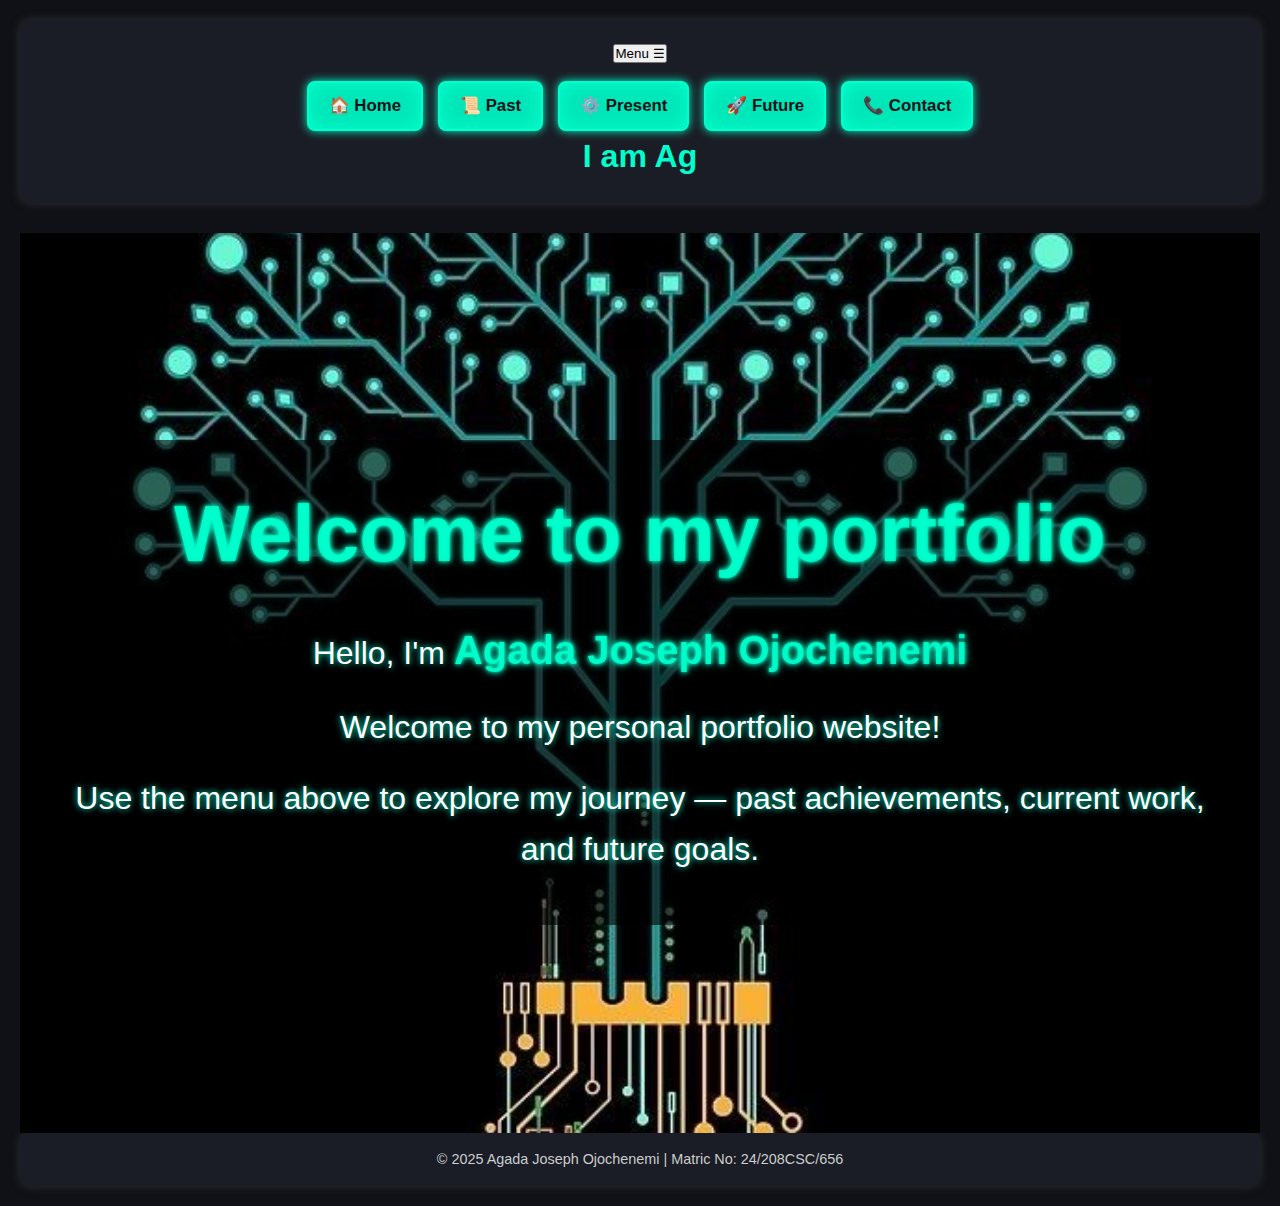
<file: index.html>
<!DOCTYPE html>
<html lang="en">
<head>
  <meta charset="UTF-8" />
  <meta name="viewport" content="width=device-width, initial-scale=1.0"/>
  <title>Agada Joseph Ojochenemi - Portfolio</title>
  <link rel="stylesheet" href="style.css" />
</head>
<body>

  <header>
<nav class="dropdown-nav">
<!-- Menu Button -->
<button onclick="toggleDropdown()" class="dropbtn">Menu ☰</button>

<!-- Overlay Navigation -->
<div id="overlay-nav" class="overlay-nav">
  <ul>
    <li><a href="index.html">🏠 Home</a></li>
    <li><a href="about.html">📜 Past</a></li>
    <li><a href="present.html">⚙️ Present</a></li>
    <li><a href="future.html">🚀 Future</a></li>
    <li><a href="contact.html">📞 Contact</a></li>
  </ul>
</div>
</nav>
 <h1 class="typing" id="typing-text"></h1>
  </header>

<!-- 🔥 Hero Background Section -->
<div class="hero-section">
  <div class="hero-overlay">
    <div class="hero-text-container">
      <h1 class="hero-heading">Welcome to my portfolio</h1>
     <p class="hero-subtext">Hello, I'm <strong>Agada Joseph Ojochenemi</strong></p>
<p class="hero-subtext">Welcome to my personal portfolio website!</p>
<p class="hero-subtext">Use the menu above to explore my journey — past achievements, current work, and future goals.</p>
    </div>
  </div>
</div>

  <footer>
    <p>© 2025 Agada Joseph Ojochenemi | Matric No: 24/208CSC/656</p>
  </footer>

  <script src="main.js"></script>
<script>
  function toggleMenu() {
    document.querySelector(".nav-links").classList.toggle("active");
  }
</script>
<script>
  function toggleDropdown() {
    const nav = document.getElementById("overlay-nav");
    const body = document.body;
    nav.style.display = nav.style.display === "flex" ? "none" : "flex";
    body.classList.toggle("overlay-open");
  }
</script>
</body>
</html>
</file>
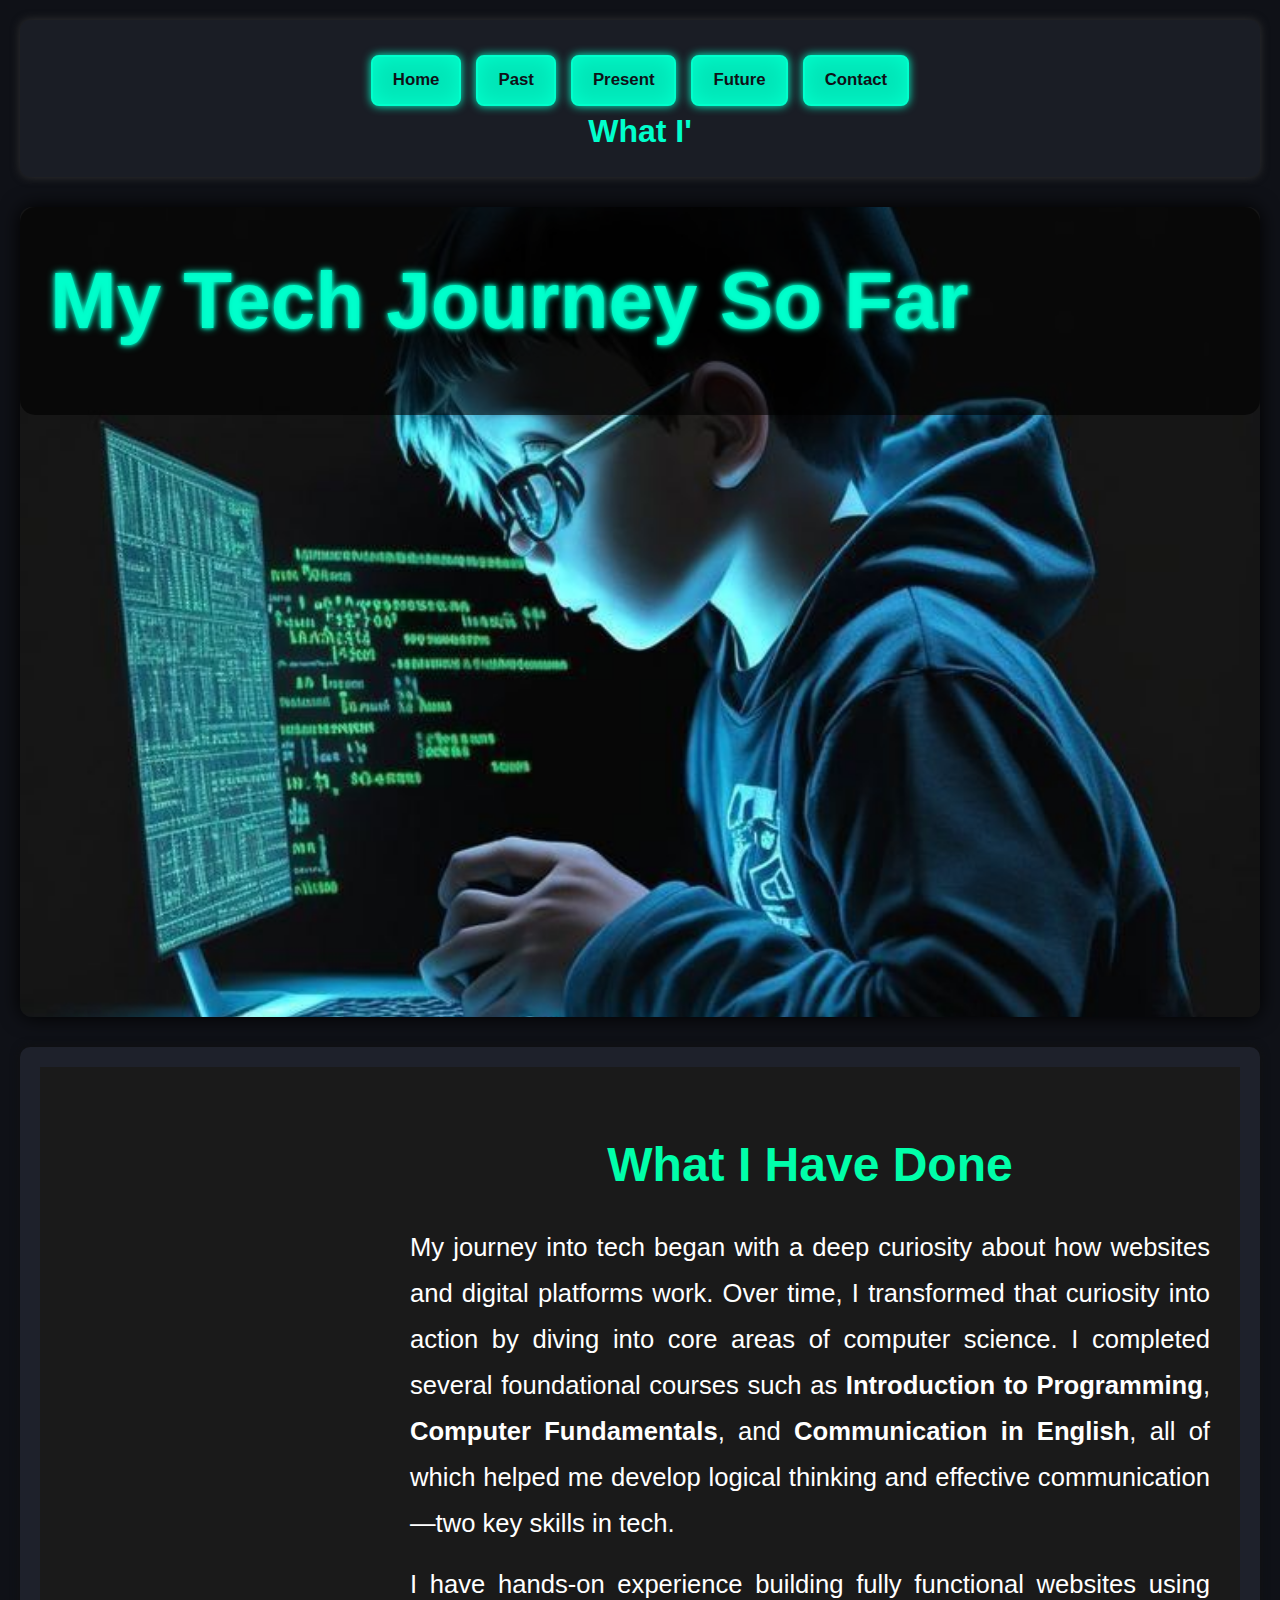
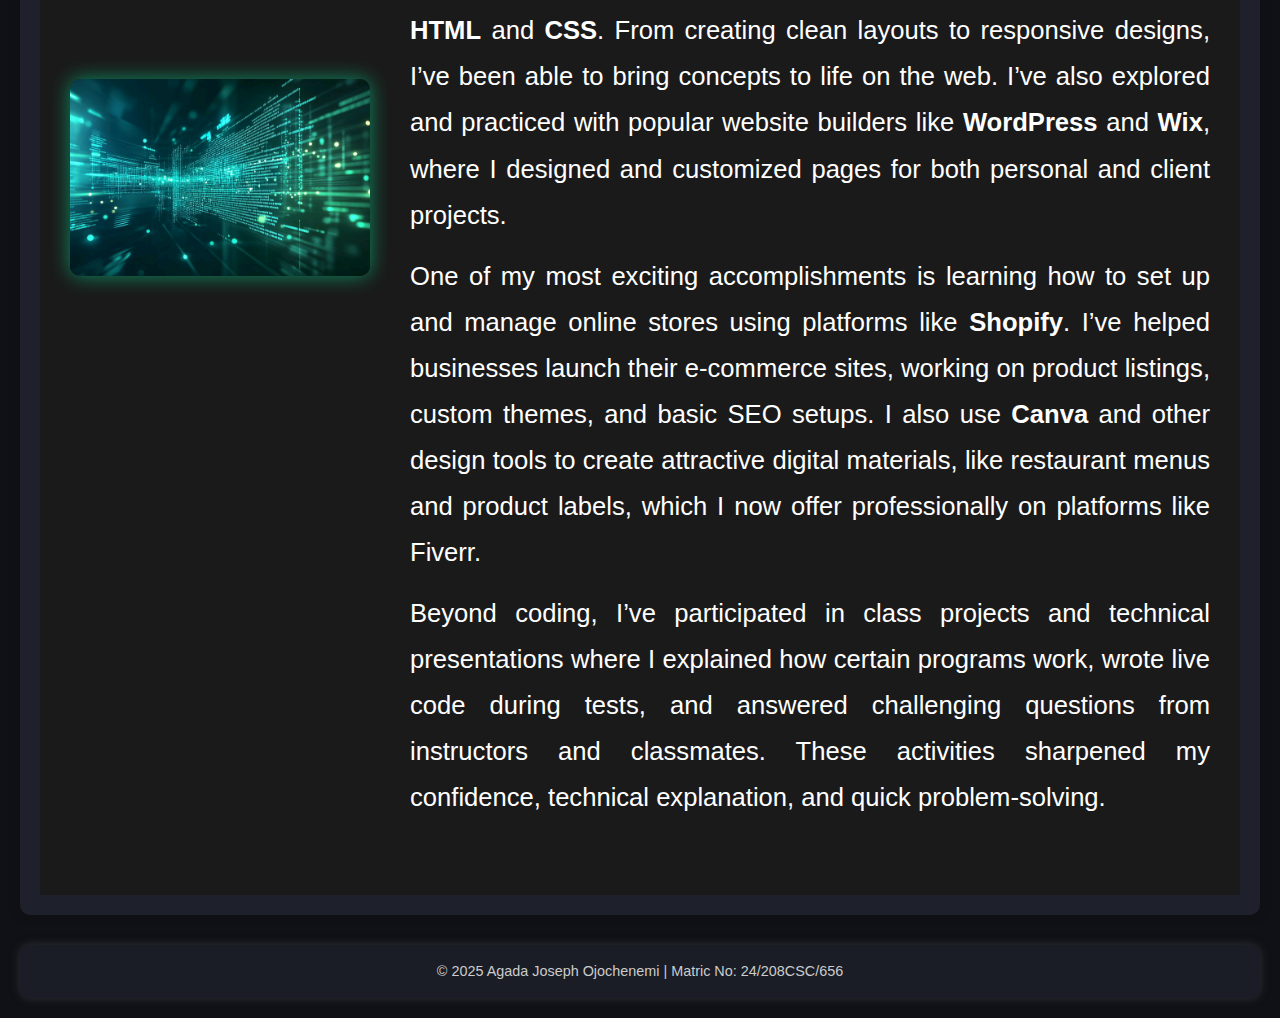
<file: about.html>
<!DOCTYPE html>
<html lang="en">
<head>
  <meta charset="UTF-8" />
  <meta name="viewport" content="width=device-width, initial-scale=1.0"/>
  <title>My Past - Agada Joseph Ojochenemi</title>
  <link rel="stylesheet" href="style.css" />
</head>
<body class="horizontal-nav">

  <header>

    <nav>
      <ul>
        <li><a href="index.html">Home</a></li>
        <li><a href="about.html">Past</a></li>
        <li><a href="present.html">Present</a></li>
        <li><a href="future.html">Future</a></li>
        <li><a href="contact.html">Contact</a></li>
      </ul>
    </nav>
     <h1 class="typing" id="past-heading"></h1>
  </header>

  <!-- ✅ Hero Background Section -->
  <div class="hero-section-past">
    <div class="hero-overlay">
      <h1 class="hero-heading">My Tech Journey So Far</h1>
    </div>
  </div>

  <main>
  <section class="about-section">
    <div class="about-container">
      <div class="about-image">
        <img src="extra.jpg" alt="Past Journey" />
      </div>
      <div class="about-text">
        <section>
  <h2>What I Have Done</h2>
  <p>
    My journey into tech began with a deep curiosity about how websites and digital platforms work. Over time, I transformed that curiosity into action by diving into core areas of computer science. I completed several foundational courses such as <strong>Introduction to Programming</strong>, <strong>Computer Fundamentals</strong>, and <strong>Communication in English</strong>, all of which helped me develop logical thinking and effective communication—two key skills in tech.
  </p>
  <p>
    I have hands-on experience building fully functional websites using <strong>HTML</strong> and <strong>CSS</strong>. From creating clean layouts to responsive designs, I’ve been able to bring concepts to life on the web. I’ve also explored and practiced with popular website builders like <strong>WordPress</strong> and <strong>Wix</strong>, where I designed and customized pages for both personal and client projects.
  </p>
  <p>
    One of my most exciting accomplishments is learning how to set up and manage online stores using platforms like <strong>Shopify</strong>. I’ve helped businesses launch their e-commerce sites, working on product listings, custom themes, and basic SEO setups. I also use <strong>Canva</strong> and other design tools to create attractive digital materials, like restaurant menus and product labels, which I now offer professionally on platforms like Fiverr.
  </p>
  <p>
    Beyond coding, I’ve participated in class projects and technical presentations where I explained how certain programs work, wrote live code during tests, and answered challenging questions from instructors and classmates. These activities sharpened my confidence, technical explanation, and quick problem-solving.
  </p>
</section>
</main>

  <footer>
    <p>© 2025 Agada Joseph Ojochenemi | Matric No: 24/208CSC/656</p>
  </footer>

  <script src="main.js"></script>
</body>
</html>
</file>
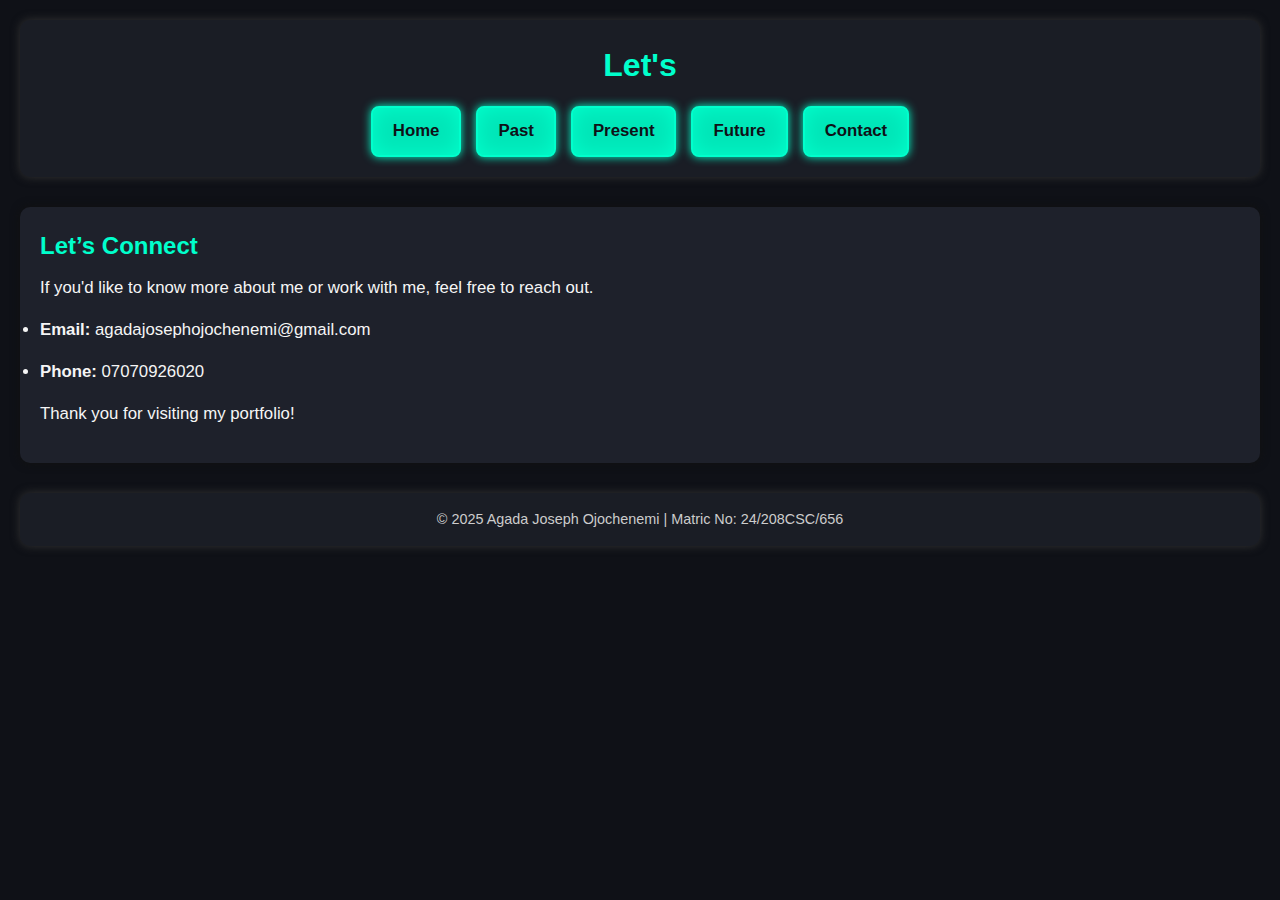
<file: contact.html>
<!DOCTYPE html>
<html lang="en">
<head>
  <meta charset="UTF-8" />
  <meta name="viewport" content="width=device-width, initial-scale=1.0"/>
  <title>Contact - Agada Joseph Ojochenemi</title>
  <link rel="stylesheet" href="style.css" />
</head>
<body>

  <header>
    <h1 class="typing" id="contact-heading"></h1>
    <nav>
      <ul>
        <li><a href="index.html">Home</a></li>
        <li><a href="about.html">Past</a></li>
        <li><a href="present.html">Present</a></li>
        <li><a href="future.html">Future</a></li>
        <li><a href="contact.html">Contact</a></li>
      </ul>
    </nav>
  </header>

  <main>
    <section>
      <h2>Let’s Connect</h2>
      <p>If you'd like to know more about me or work with me, feel free to reach out.</p>
      <ul>
        <li><strong>Email:</strong> agadajosephojochenemi@gmail.com</li>
        <li><strong>Phone:</strong> 07070926020</li>
      </ul>
      <p>Thank you for visiting my portfolio!</p>
    </section>
  </main>

  <footer>
    <p>© 2025 Agada Joseph Ojochenemi | Matric No: 24/208CSC/656</p>
  </footer>
<script src="main.js"></script>
</body>
</html>
</file>
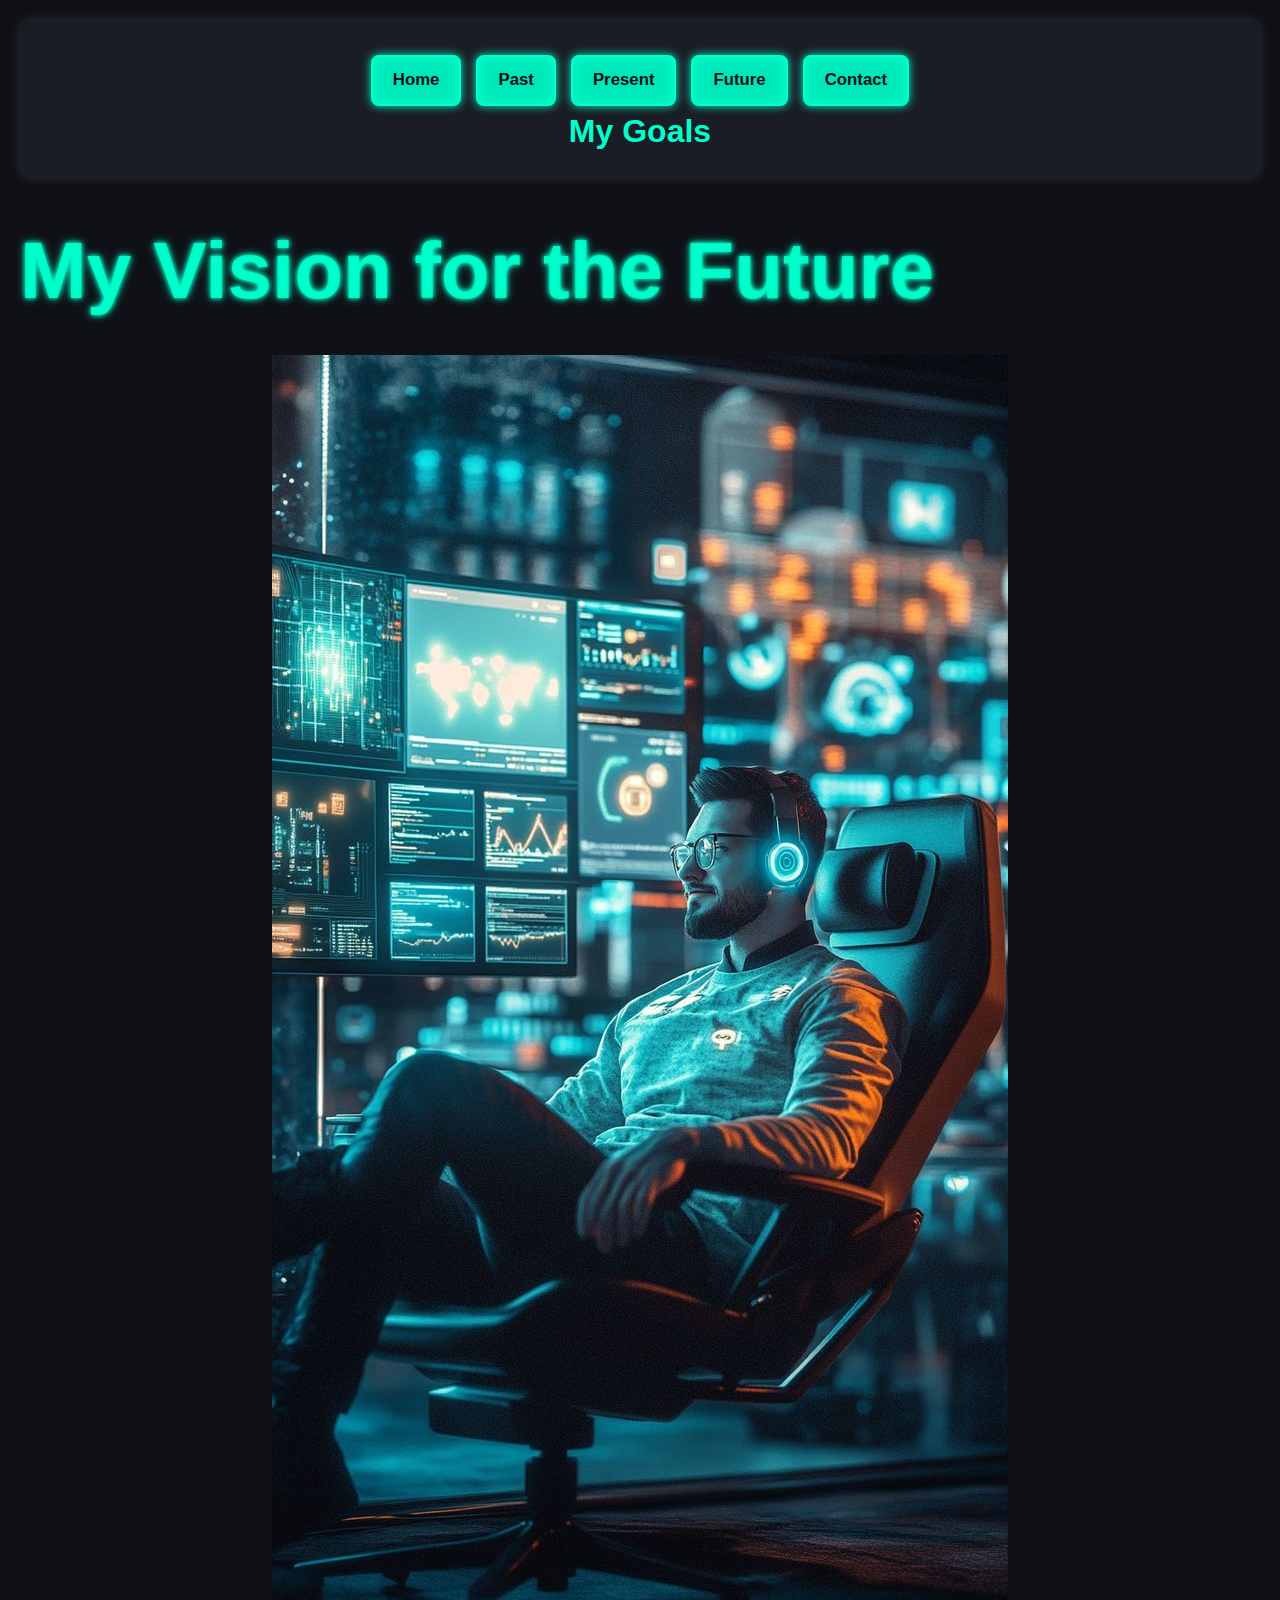
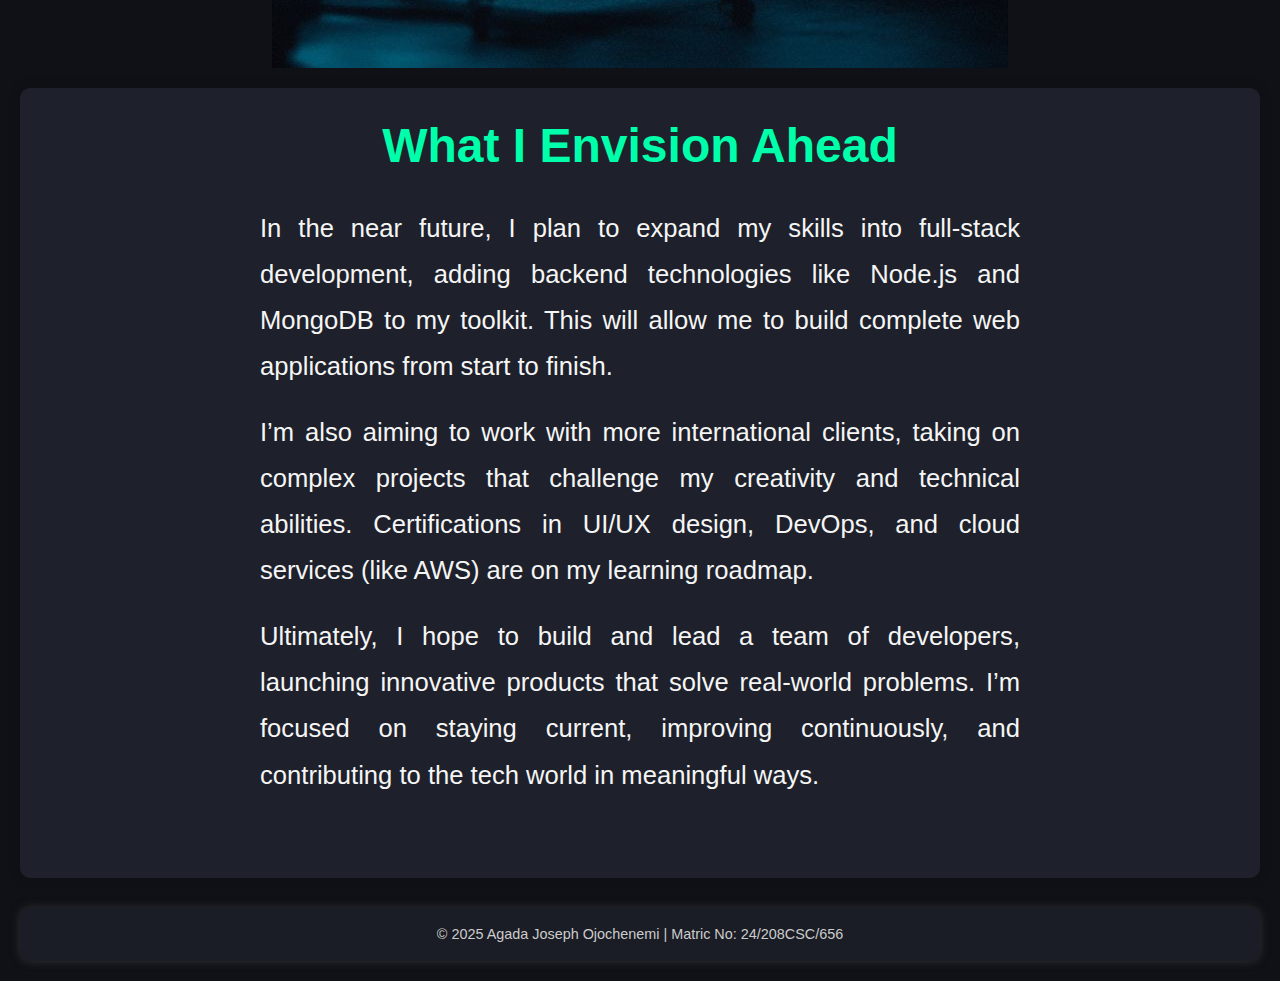
<file: future.html>
<!DOCTYPE html>
<html lang="en">
<head>
  <meta charset="UTF-8" />
  <meta name="viewport" content="width=device-width, initial-scale=1.0"/>
  <title>My Future - Agada Joseph Ojochenemi</title>
  <link rel="stylesheet" href="style.css" />
</head>
<body class="horizontal-nav">

  <header>
    <nav>
      <ul class="navbar">
        <li><a href="index.html">Home</a></li>
        <li><a href="about.html">Past</a></li>
        <li><a href="present.html">Present</a></li>
        <li><a href="future.html" class="active">Future</a></li>
        <li><a href="contact.html">Contact</a></li>
      </ul>
    </nav>
     <h1 class="typing" id="future-heading"></h1>
  </header>

  <div class="hero-heading-section">
    <h1 class="hero-heading">My Vision for the Future</h1>
  </div>

  <div class="image-container">
    <img src="future.jpg" alt="Future Image" class="future-image"/>
  </div>

  <main>
    <section class="future-text">
      <h2>What I Envision Ahead</h2>
      <p>
        In the near future, I plan to expand my skills into full-stack development, adding backend technologies like Node.js and MongoDB to my toolkit. This will allow me to build complete web applications from start to finish.
      </p>
      <p>
        I’m also aiming to work with more international clients, taking on complex projects that challenge my creativity and technical abilities. Certifications in UI/UX design, DevOps, and cloud services (like AWS) are on my learning roadmap.
      </p>
      <p>
        Ultimately, I hope to build and lead a team of developers, launching innovative products that solve real-world problems. I’m focused on staying current, improving continuously, and contributing to the tech world in meaningful ways.
      </p>
    </section>
  </main>

  <footer>
    <p>© 2025 Agada Joseph Ojochenemi | Matric No: 24/208CSC/656</p>
  </footer>

  <script src="main.js"></script>
</body>
</html>
</file>
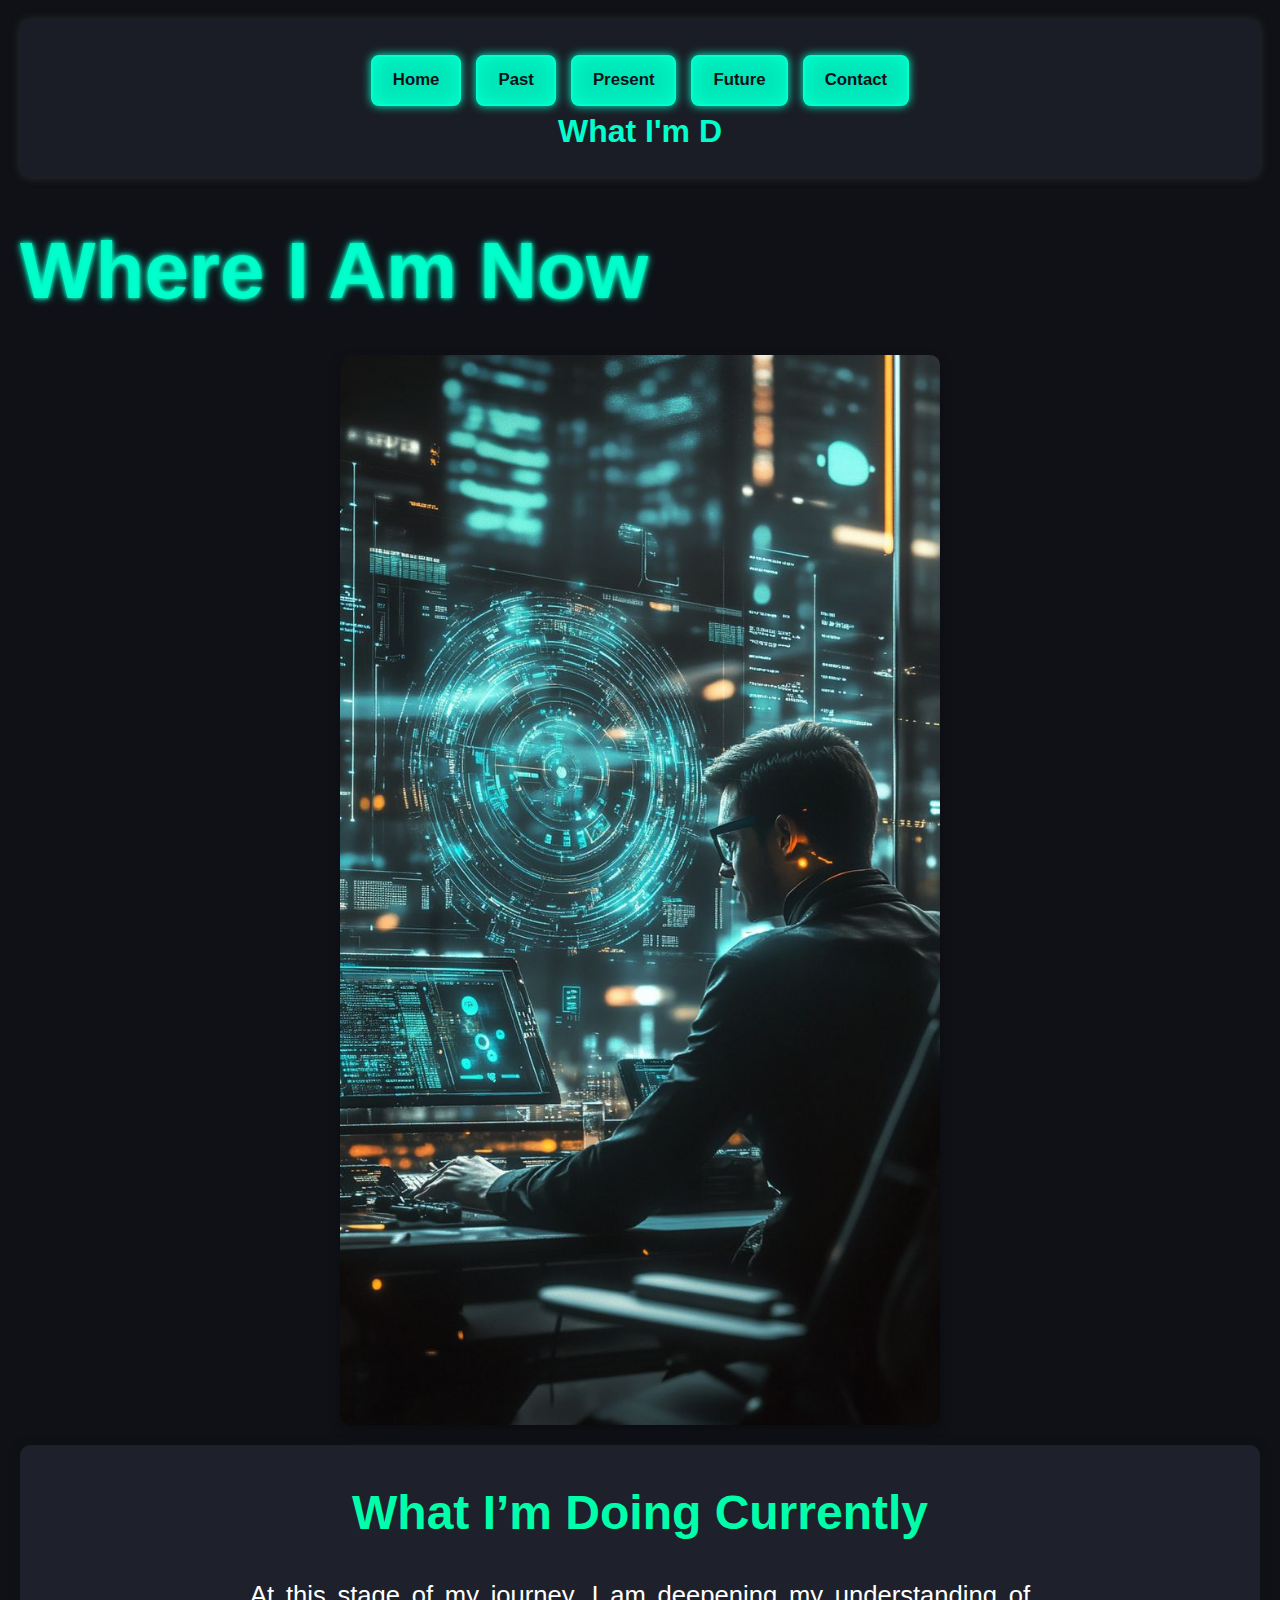
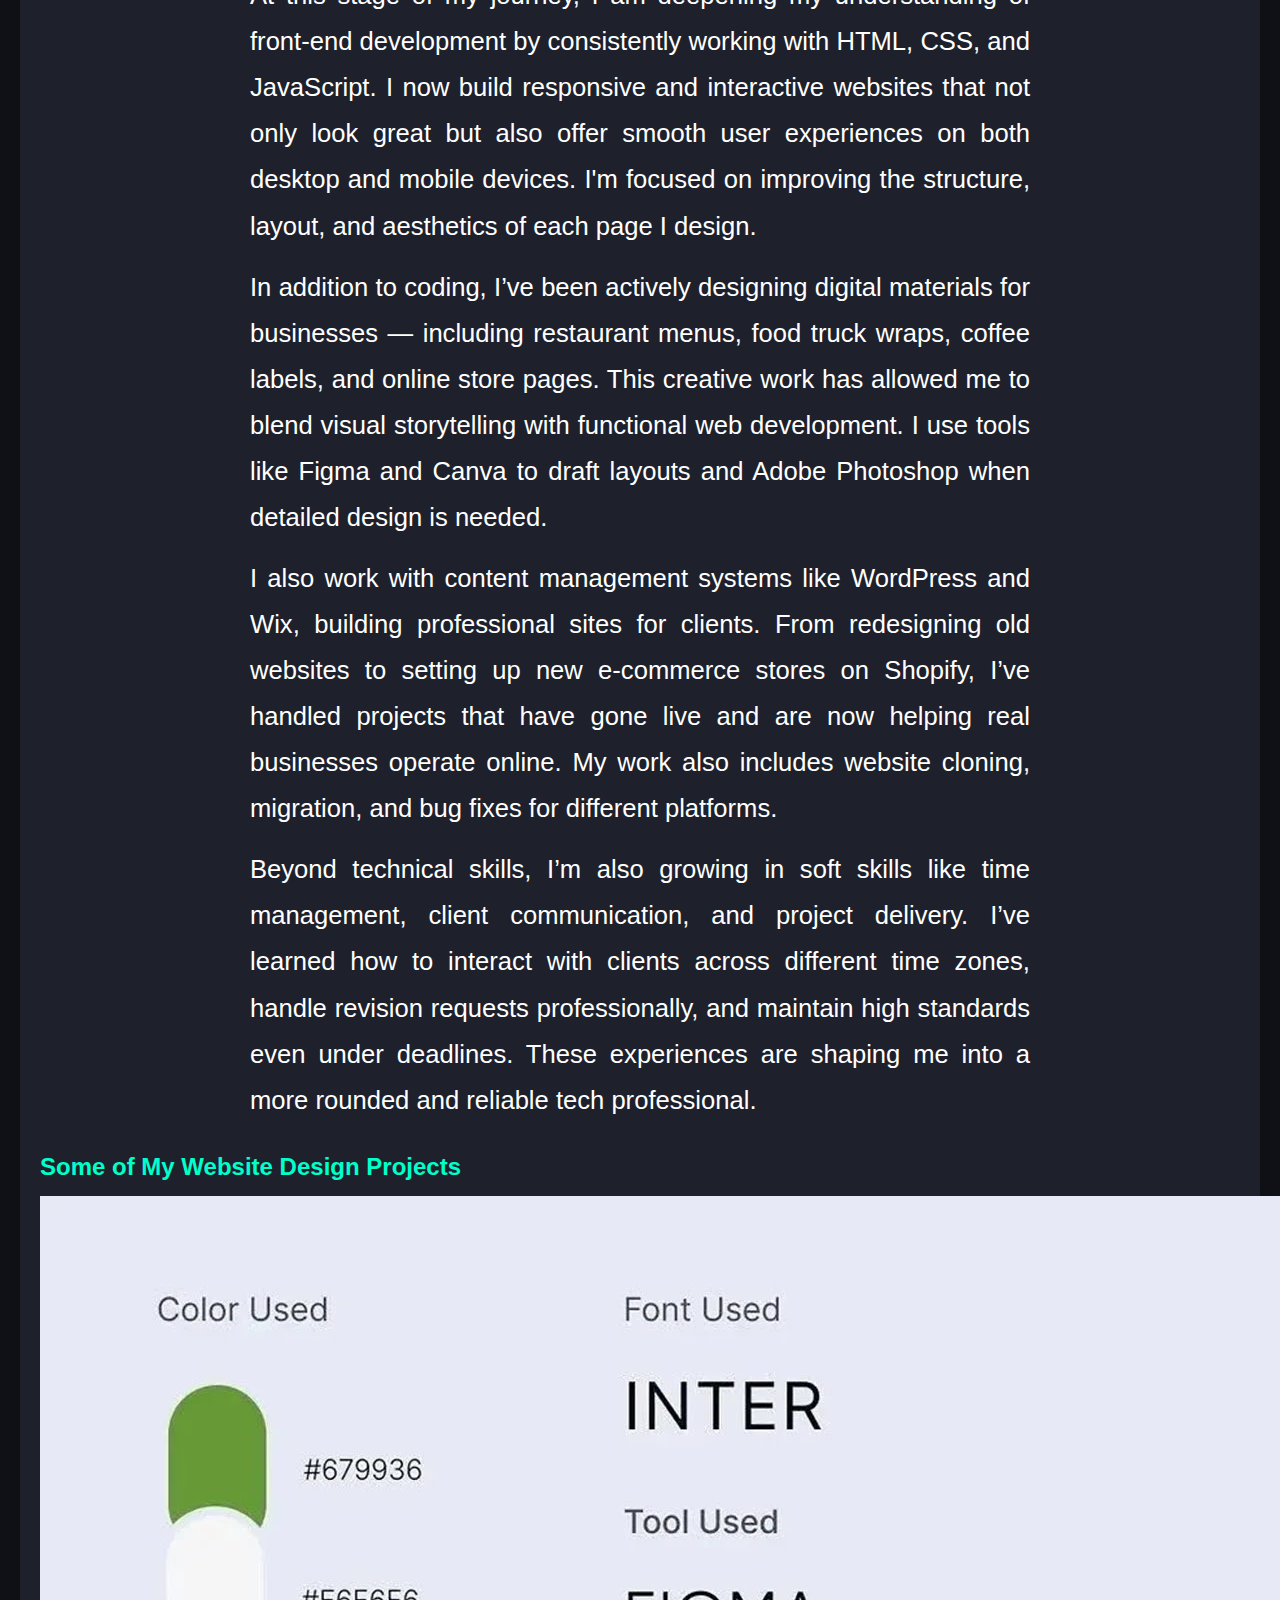
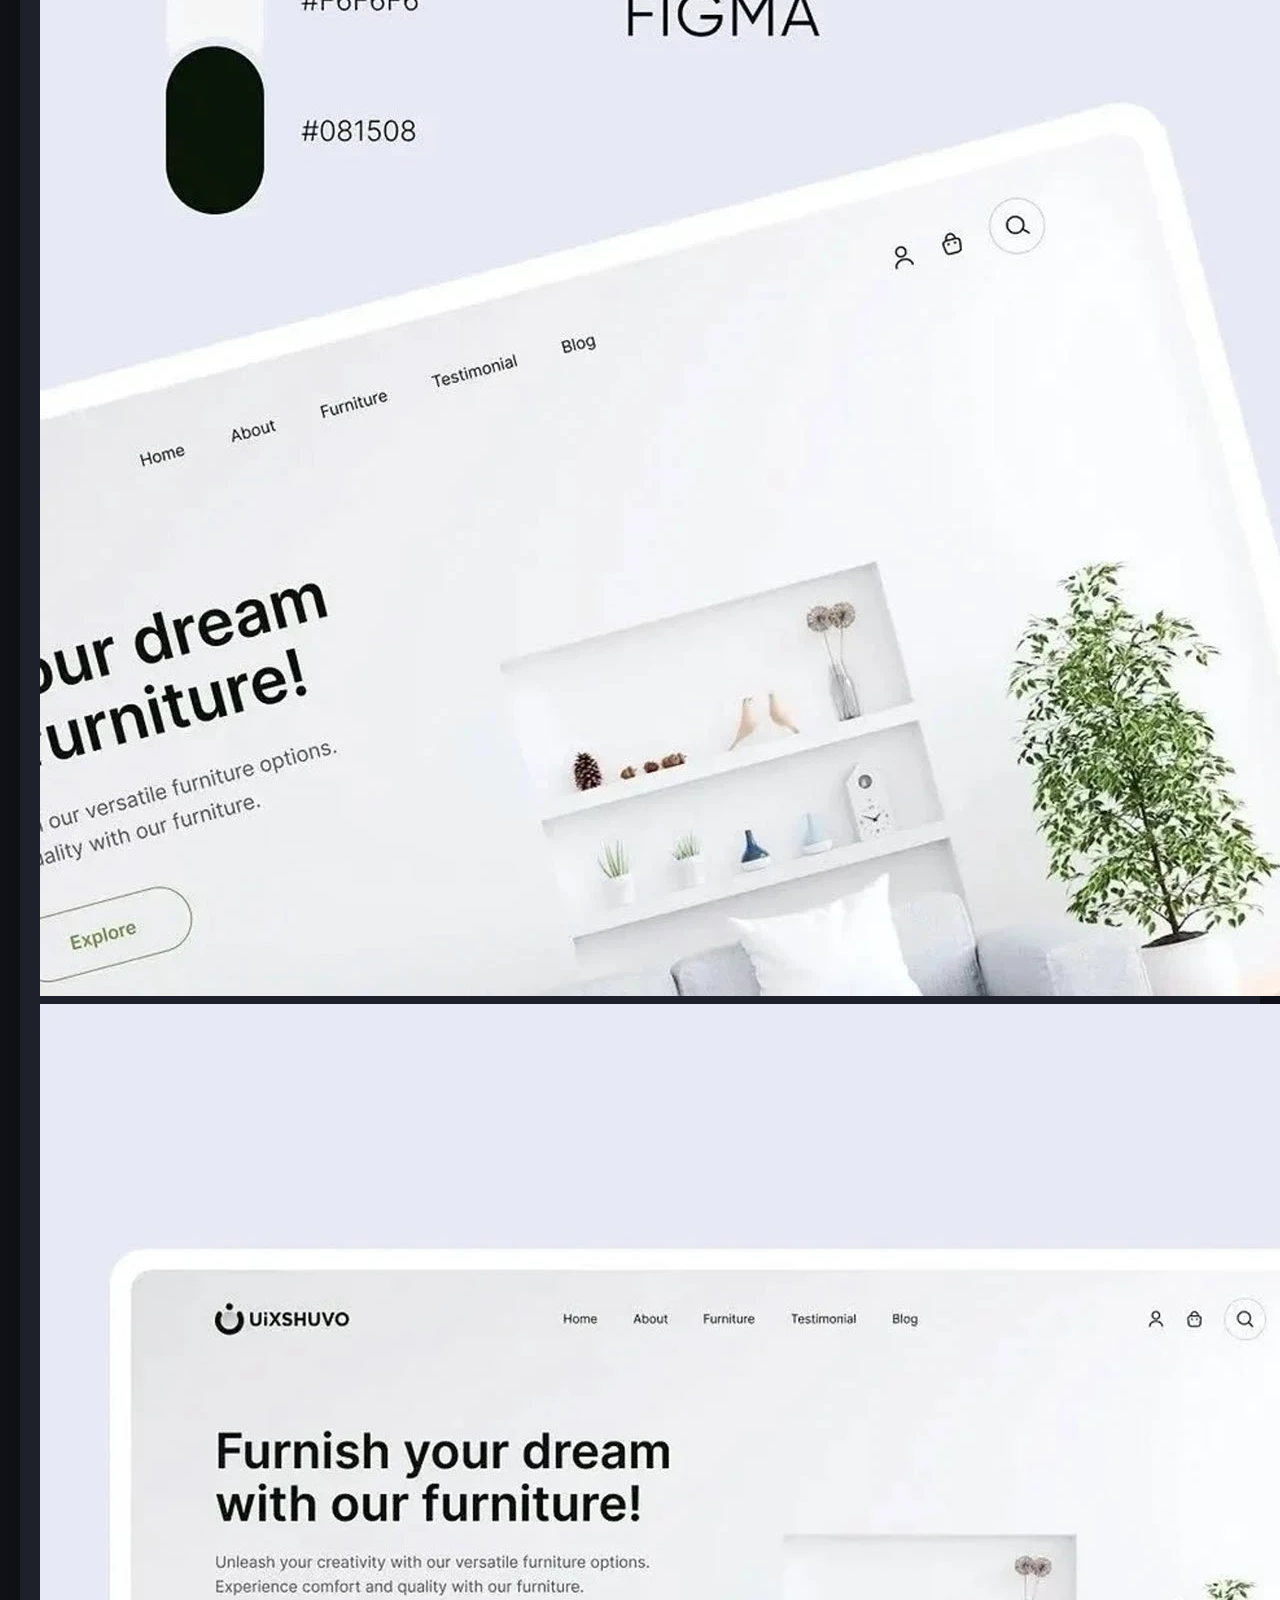
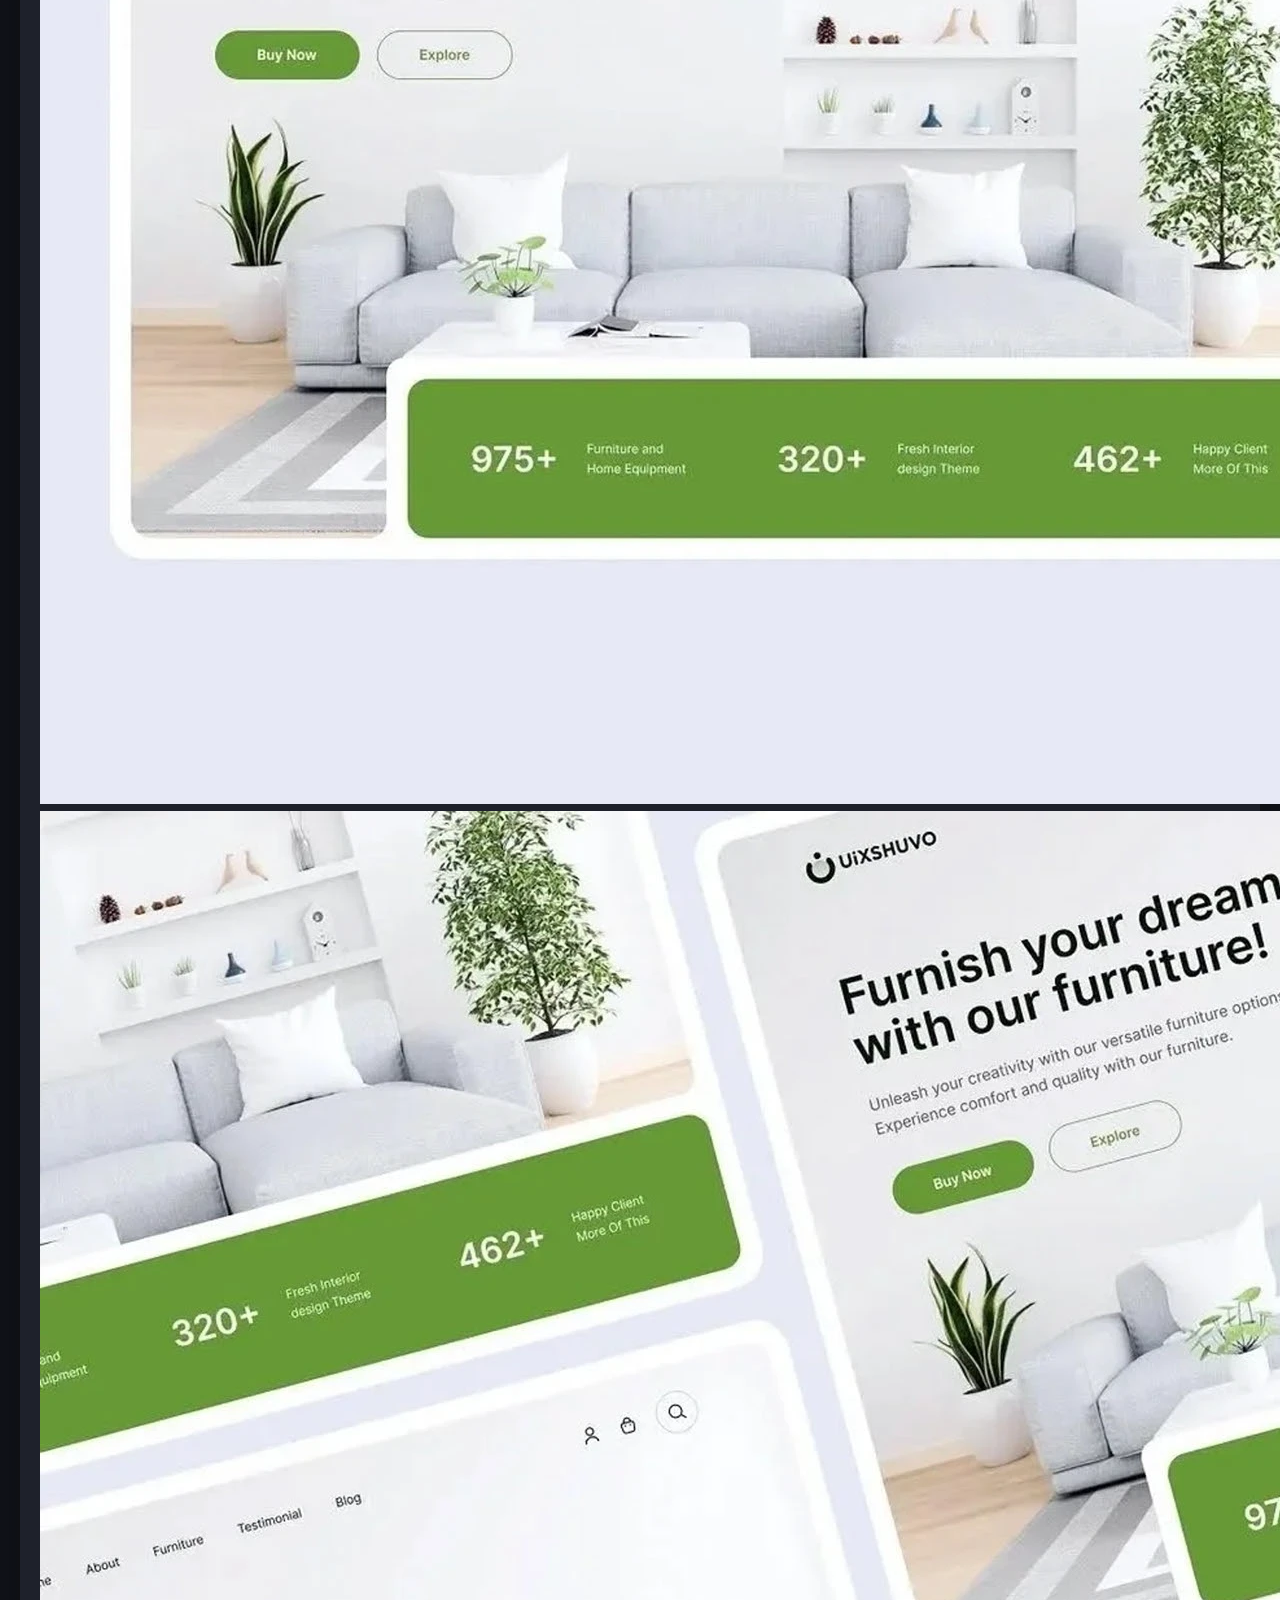
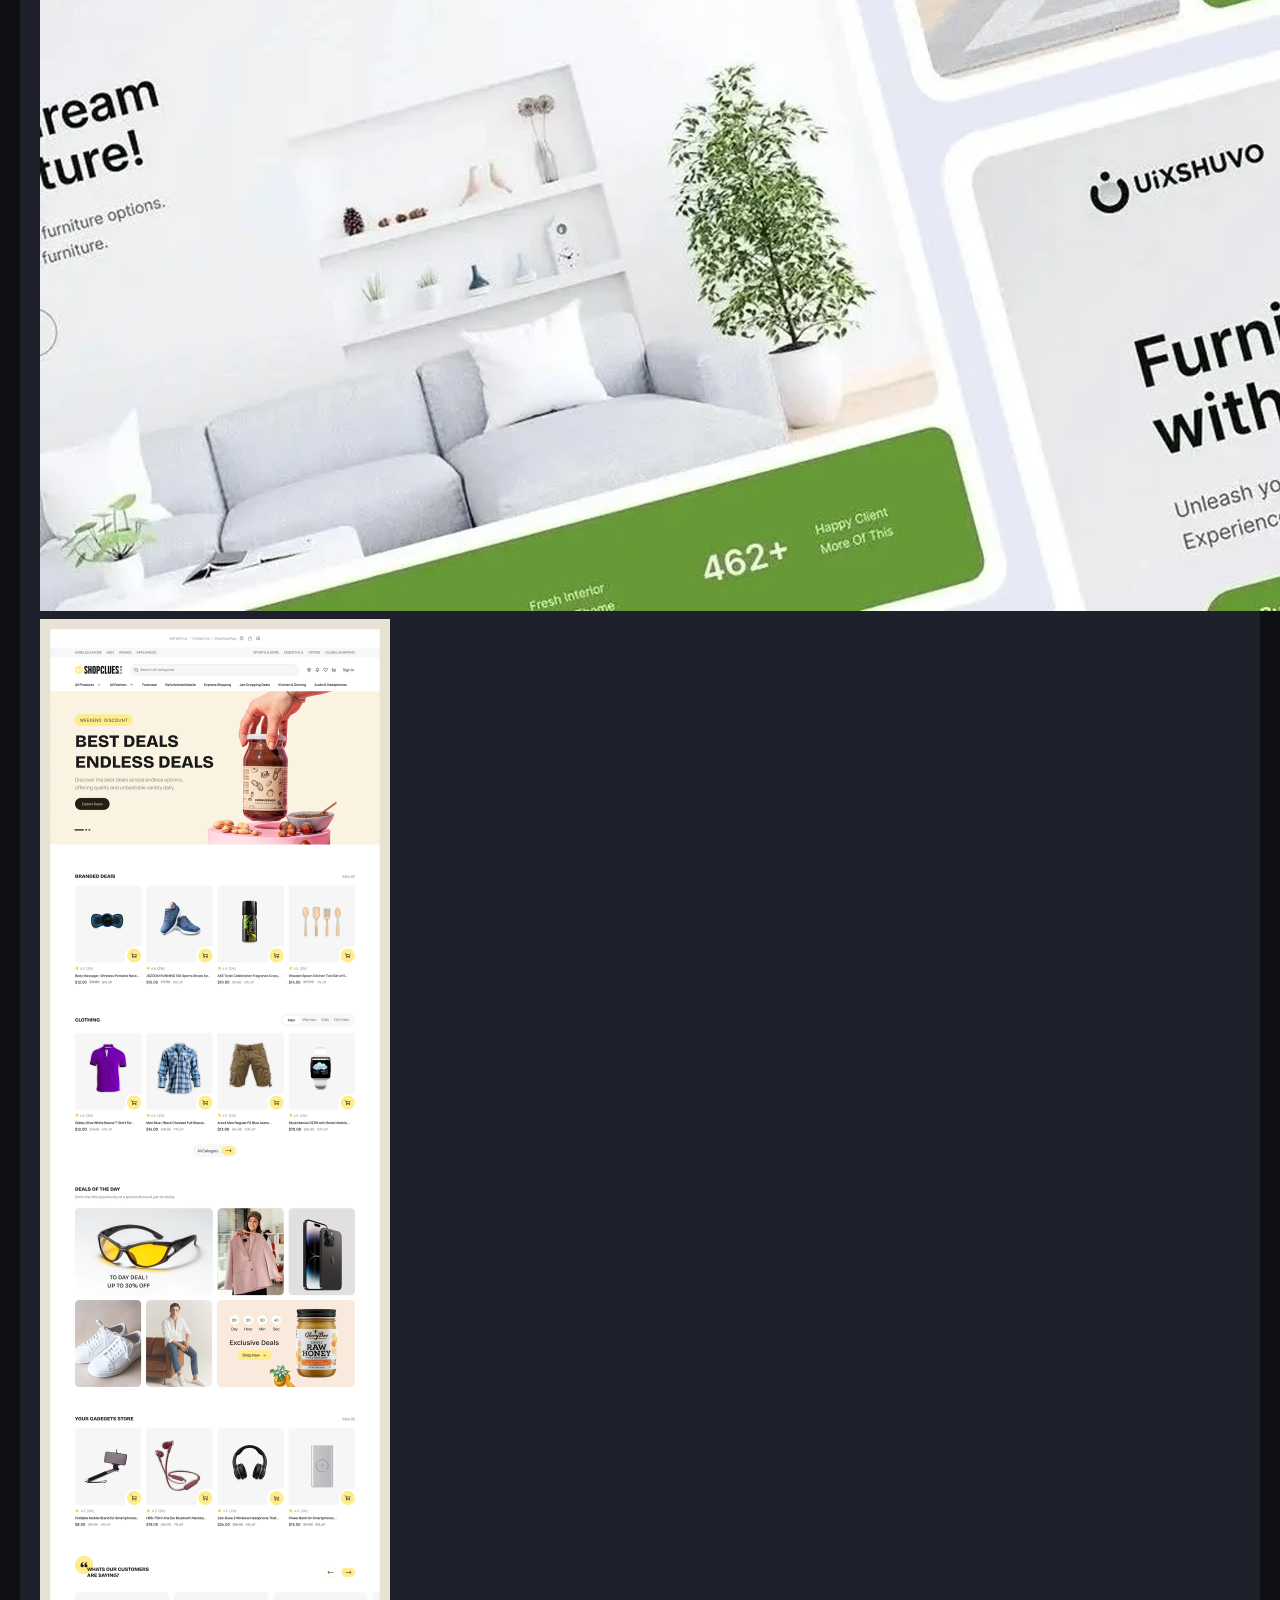
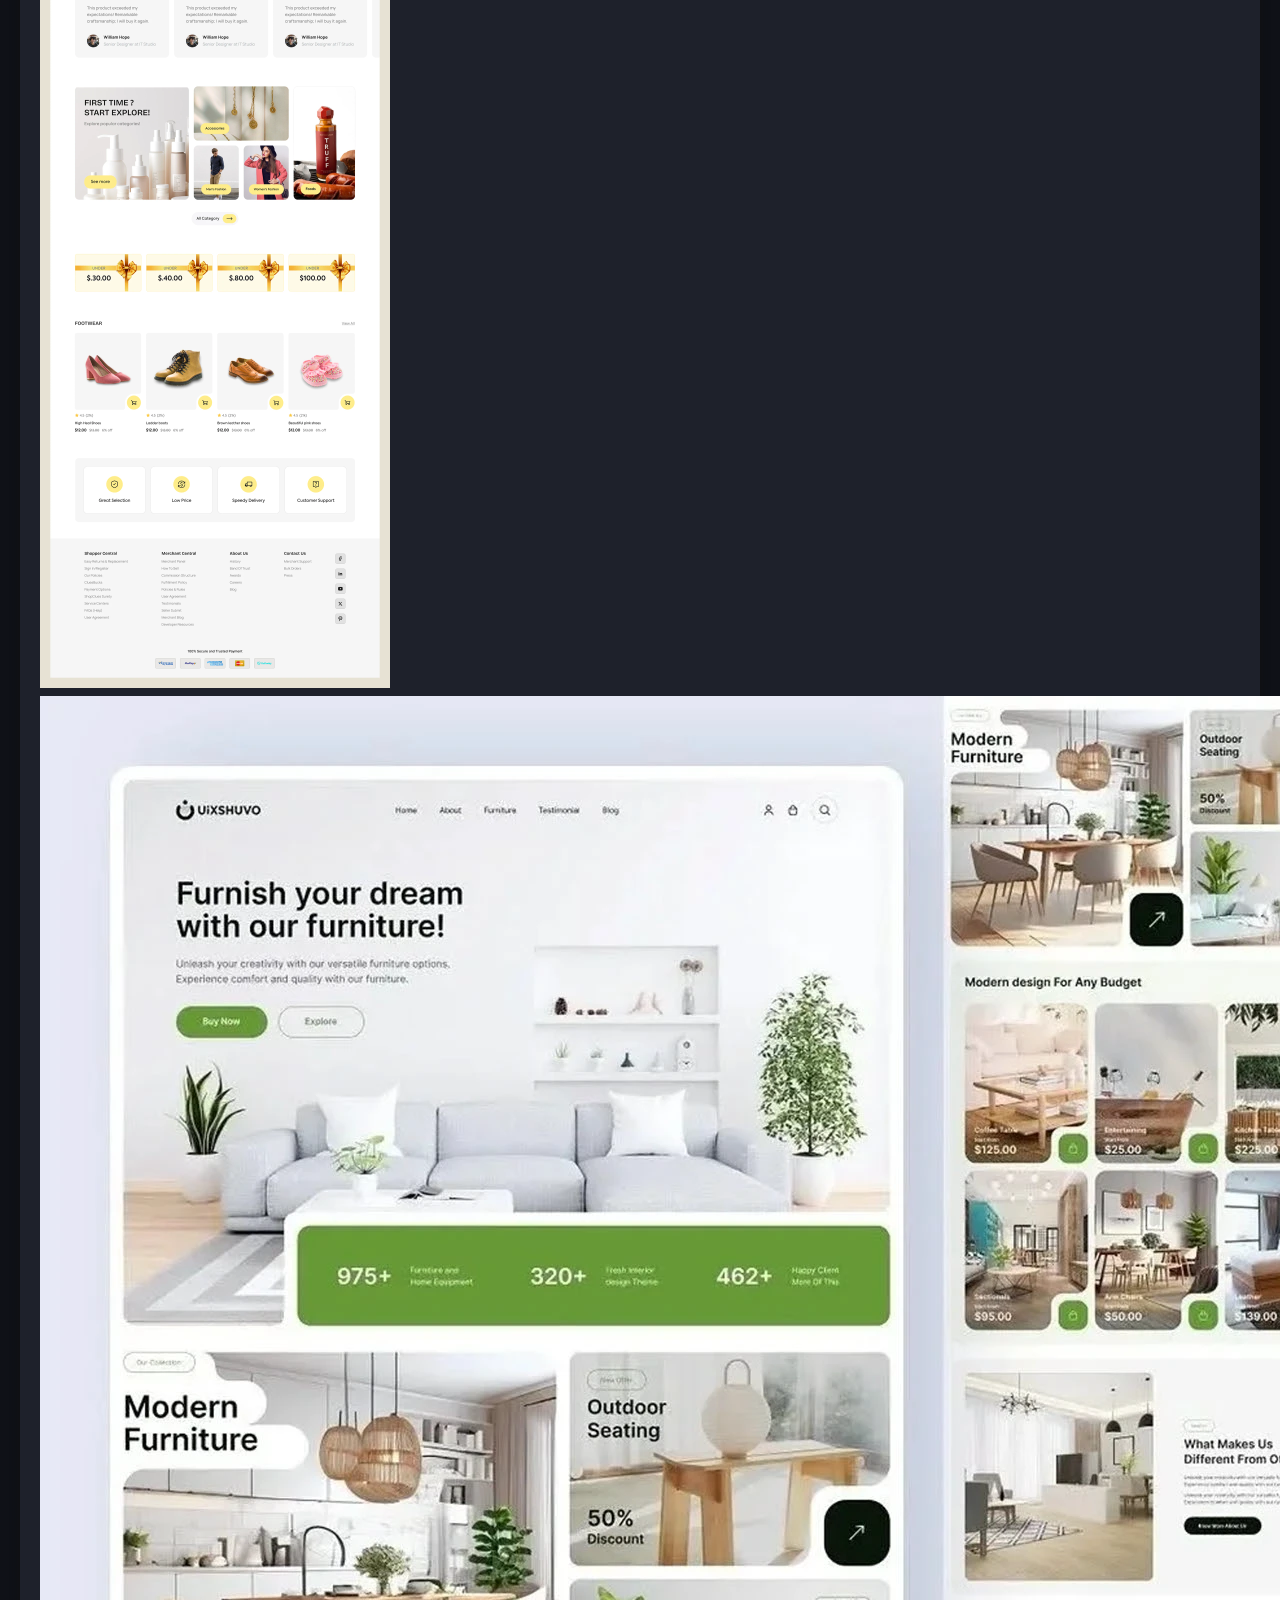
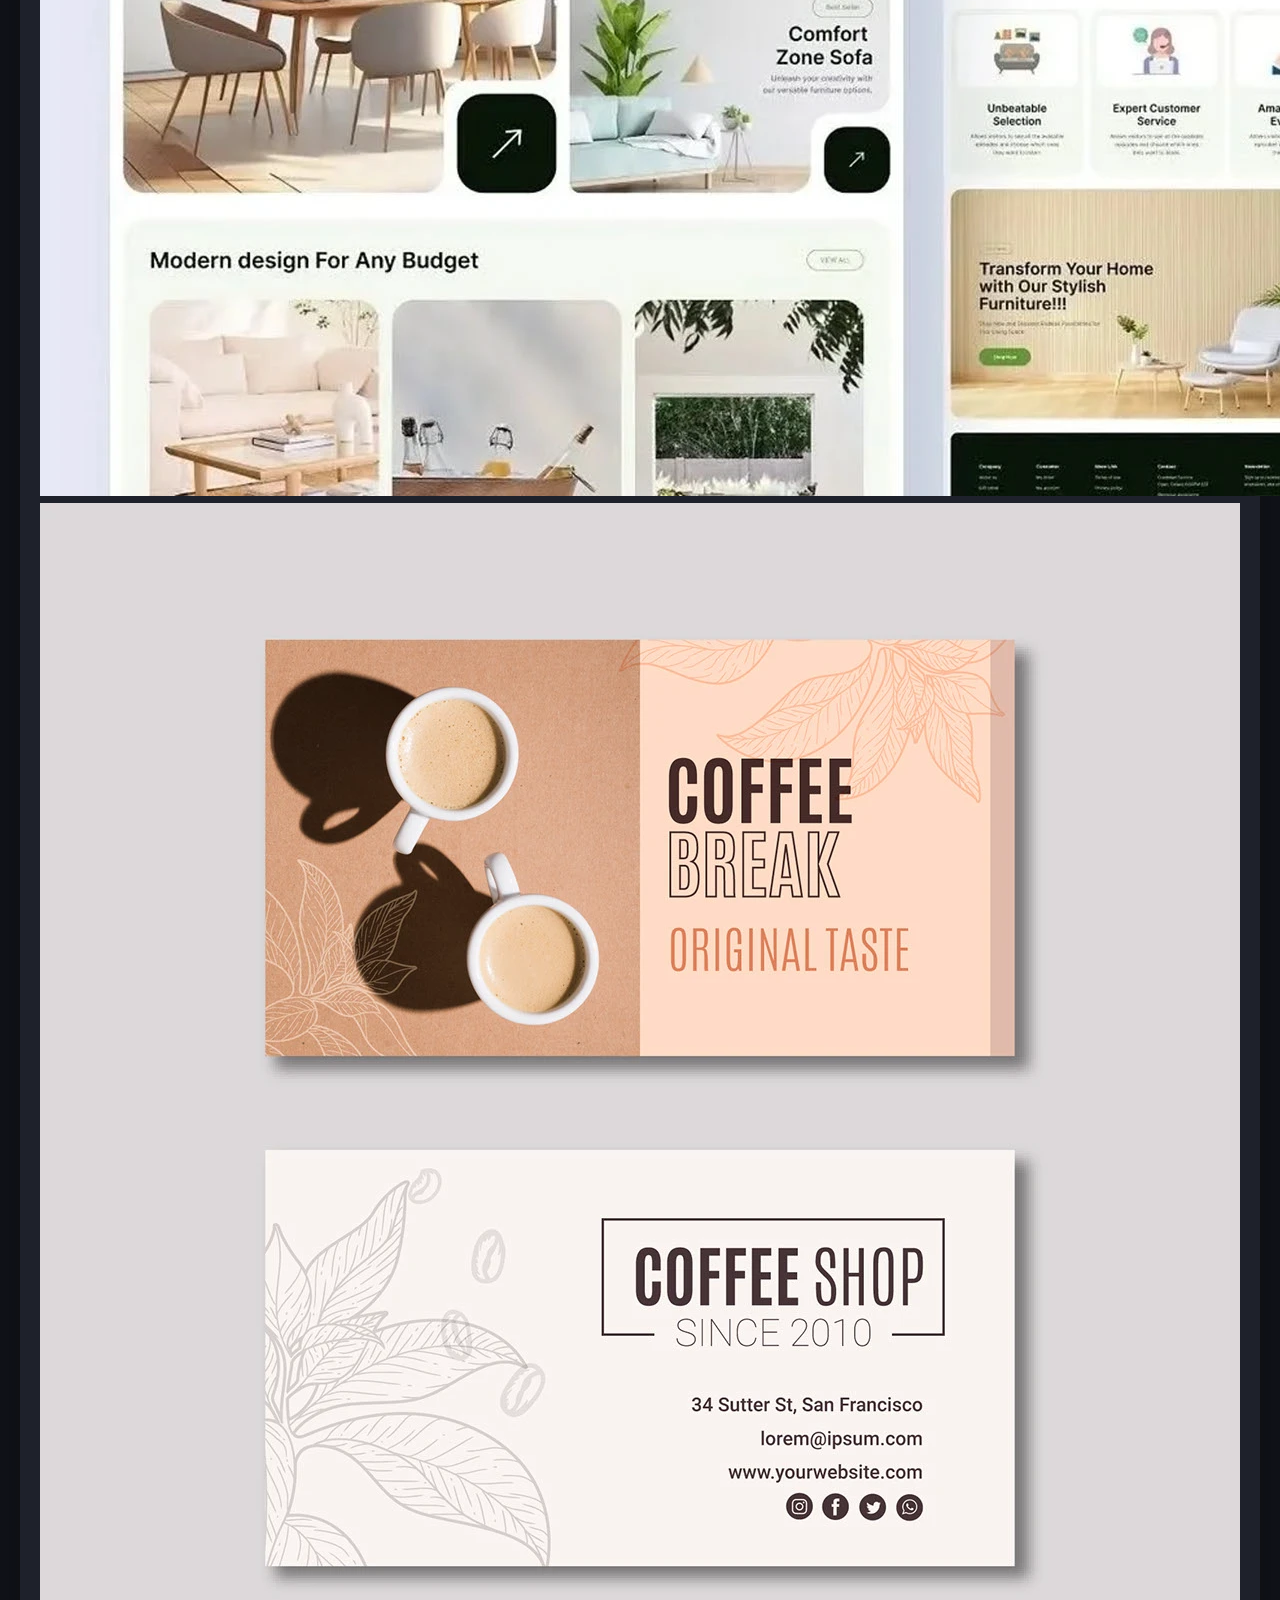
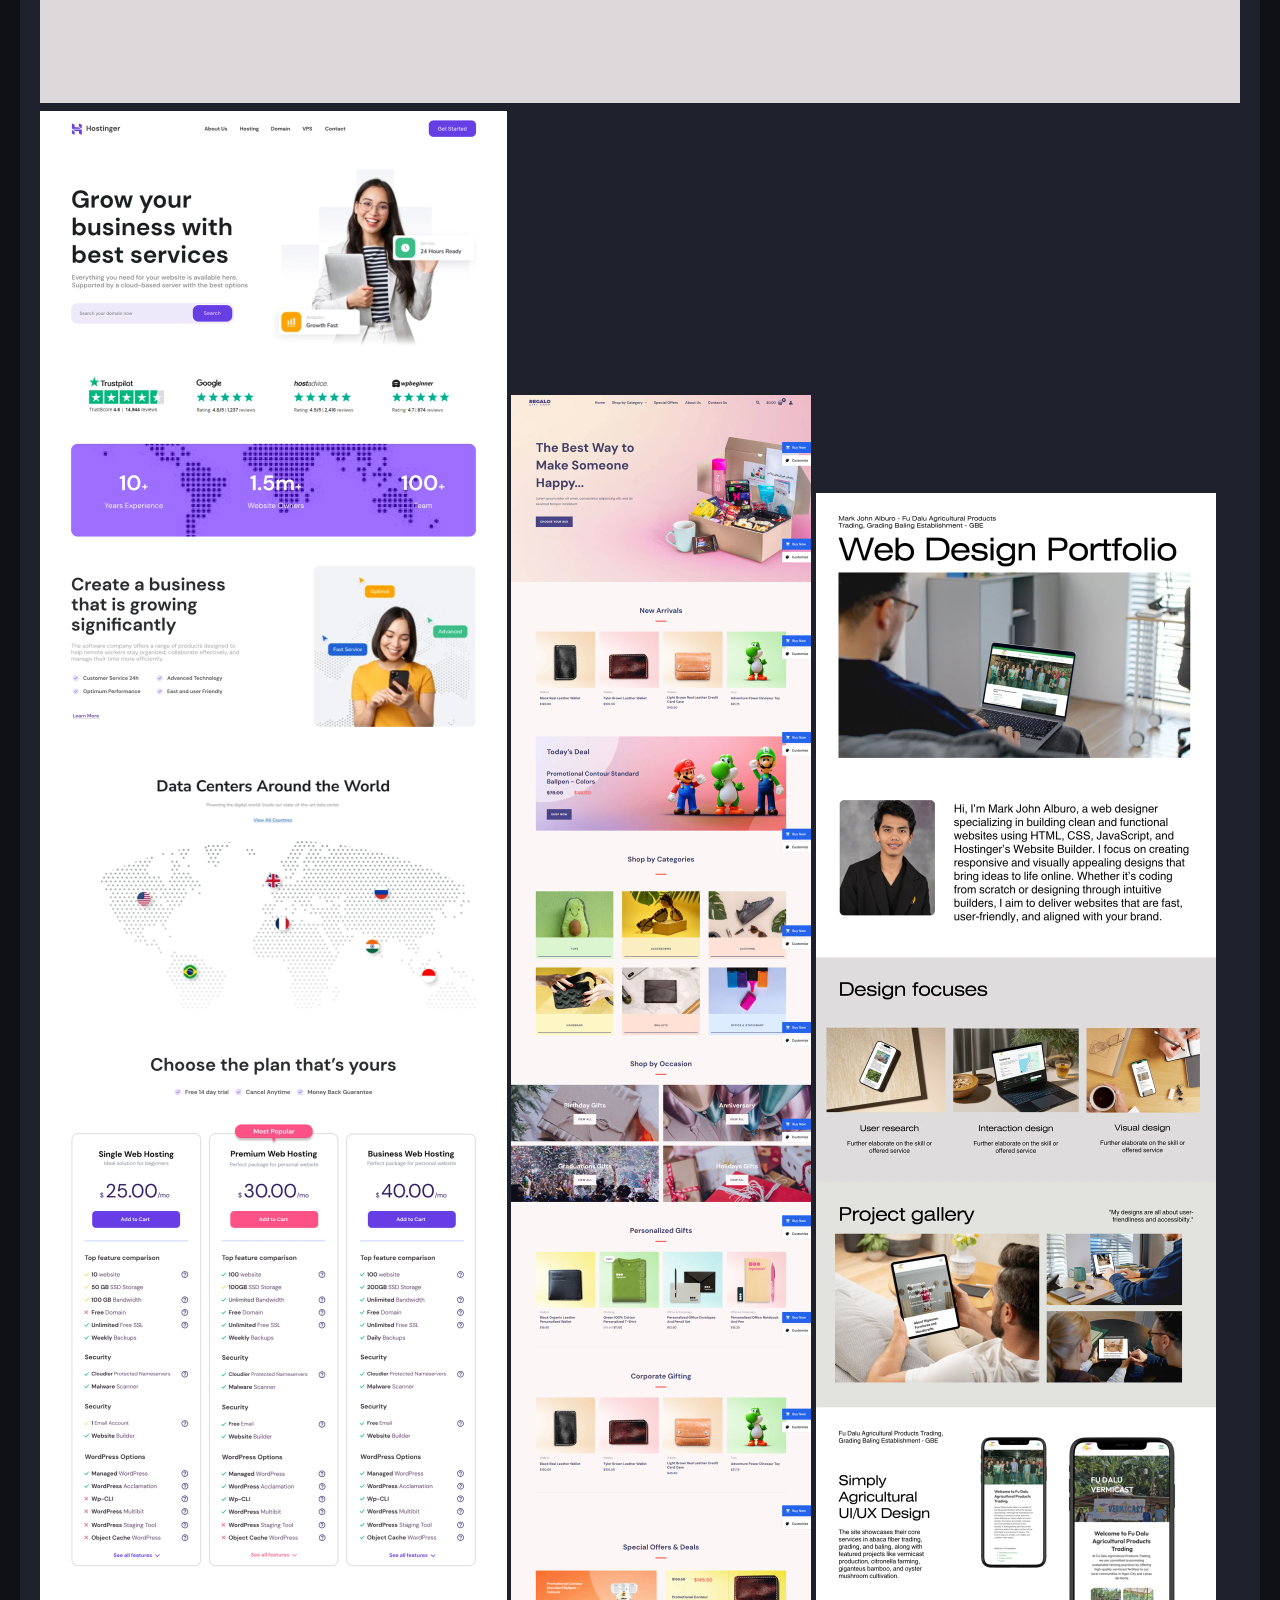
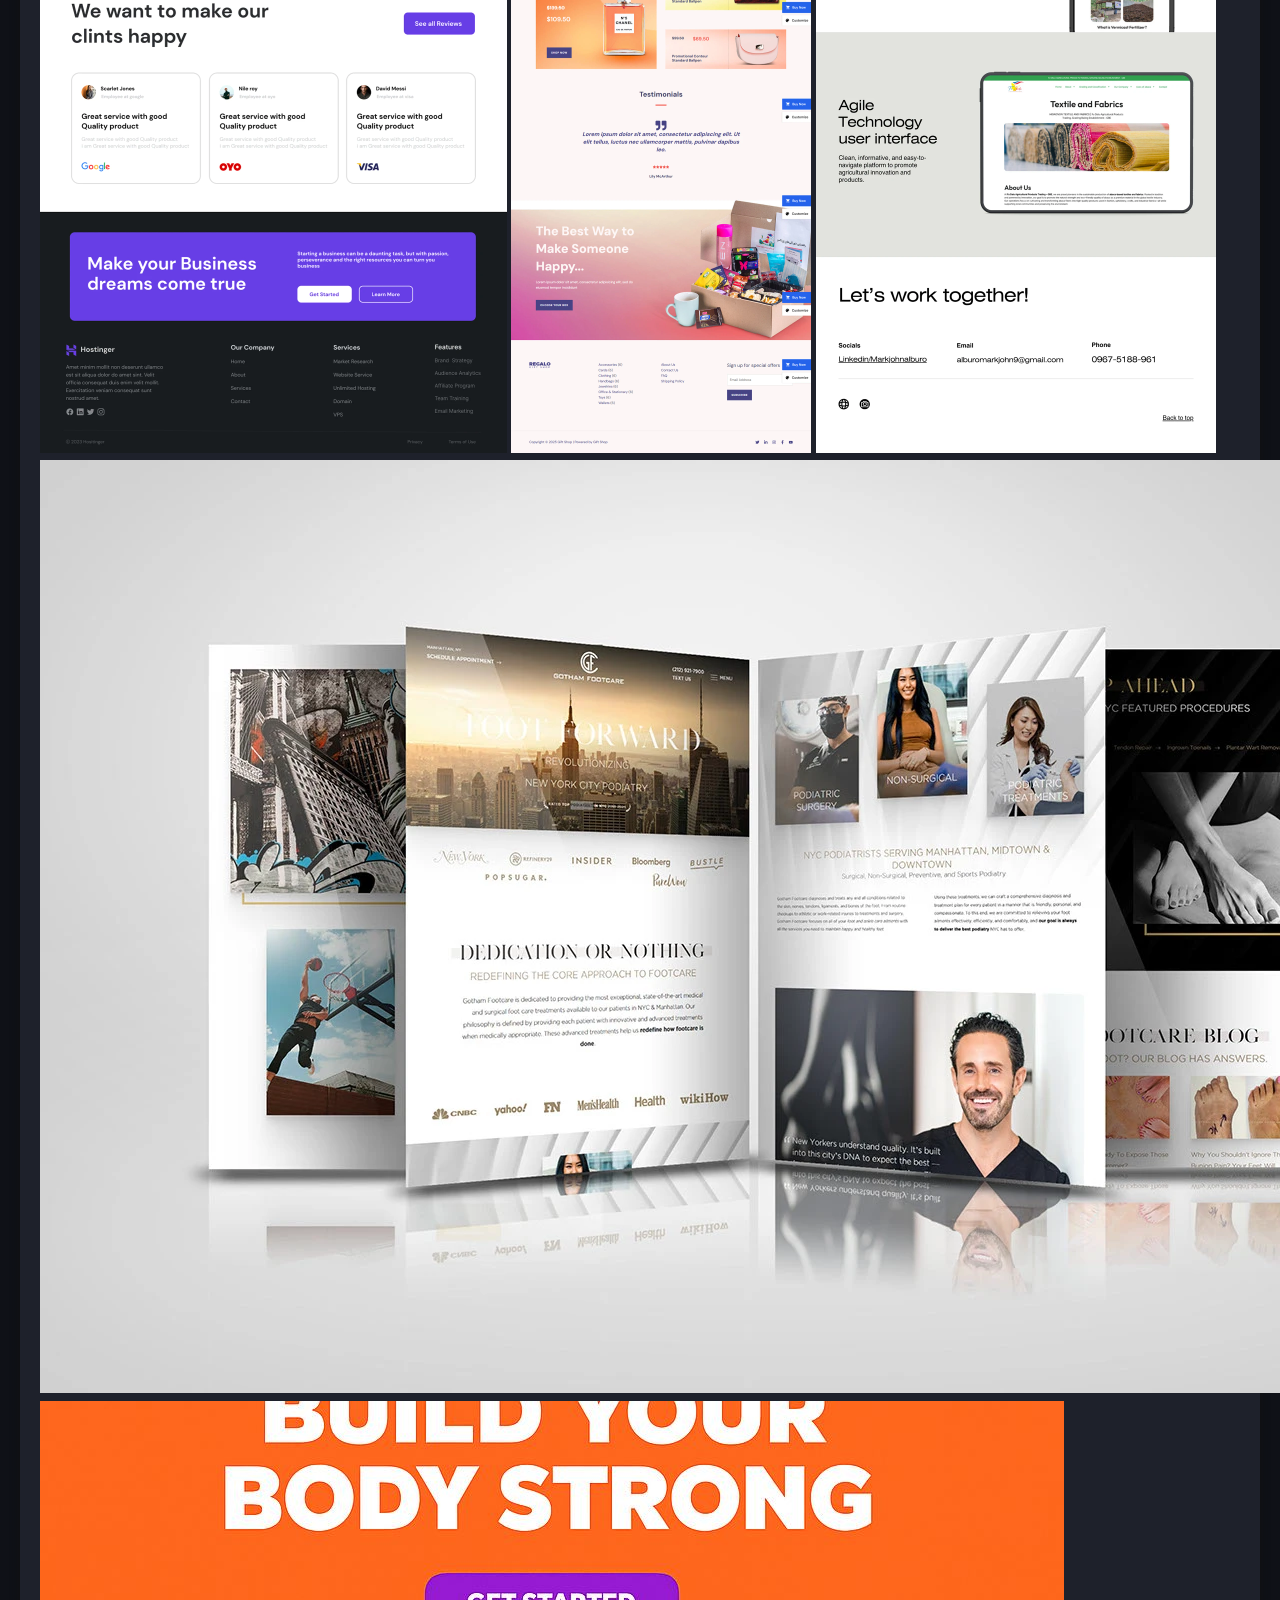
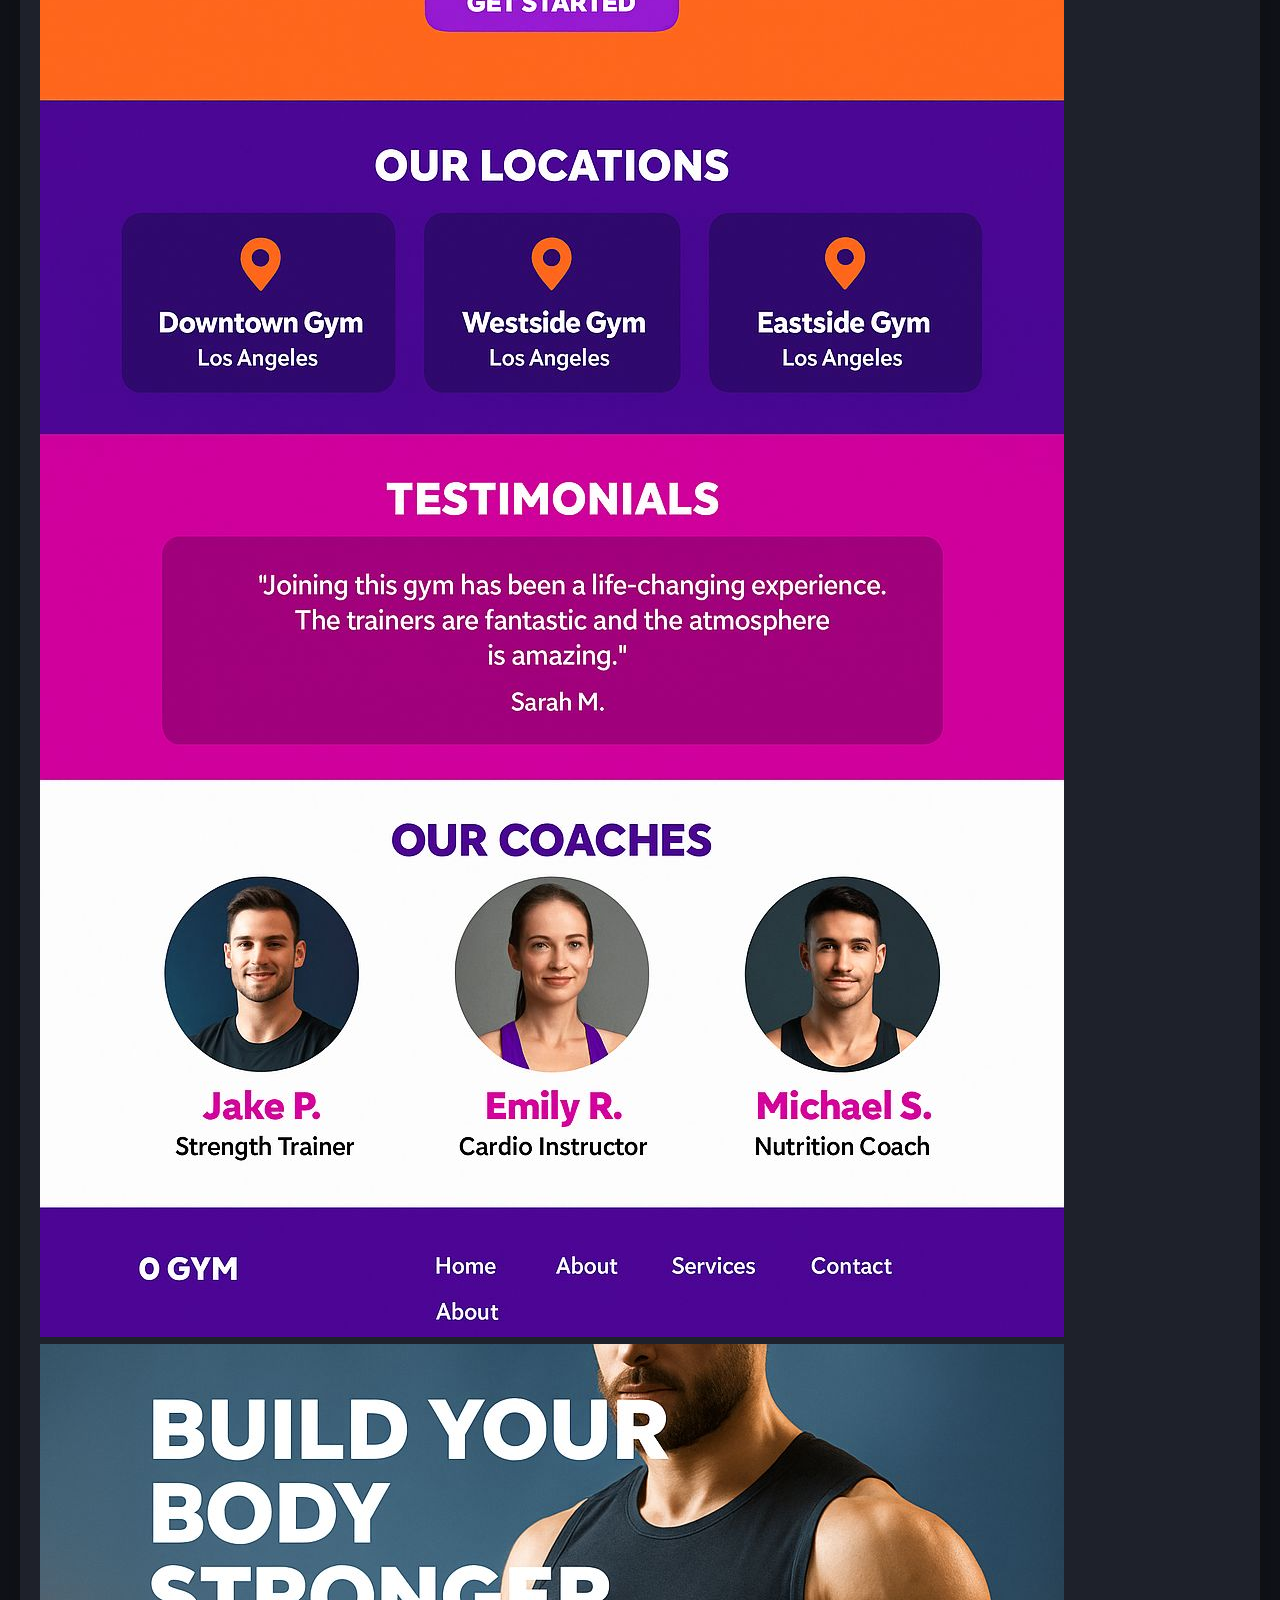
<file: present.html>
<!DOCTYPE html>
<html lang="en">
<head>
  <meta charset="UTF-8" />
  <meta name="viewport" content="width=device-width, initial-scale=1.0"/>
  <title>My Present - Agada Joseph Ojochenemi</title>
  <link rel="stylesheet" href="style.css" />
</head>
<body class="horizontal-nav">

  <header>
    <nav>
      <ul>
        <li><a href="index.html">Home</a></li>
        <li><a href="about.html">Past</a></li>
        <li><a href="present.html">Present</a></li>
        <li><a href="future.html">Future</a></li>
        <li><a href="contact.html">Contact</a></li>
      </ul>
    </nav>
    <h1 class="typing" id="present-heading"></h1>
  </header>

  <!-- Heading -->
  <div class="hero-heading-section">
    <h1 class="hero-heading">Where I Am Now</h1>
  </div>

  <!-- ✅ Present Image -->
  <div class="image-container">
    <img src="present.jpg" alt="Present Image" class="present-image"/>
  </div>

  <!-- ✅ Present Text Section with class added -->
  <main>
    <section class="present-text">
      <h2>What I’m Doing Currently</h2>
      <p>
        At this stage of my journey, I am deepening my understanding of front-end development by consistently working with HTML, CSS, and JavaScript. I now build responsive and interactive websites that not only look great but also offer smooth user experiences on both desktop and mobile devices. I'm focused on improving the structure, layout, and aesthetics of each page I design.
      </p>
      <p>
        In addition to coding, I’ve been actively designing digital materials for businesses — including restaurant menus, food truck wraps, coffee labels, and online store pages. This creative work has allowed me to blend visual storytelling with functional web development. I use tools like Figma and Canva to draft layouts and Adobe Photoshop when detailed design is needed.
      </p>
      <p>
        I also work with content management systems like WordPress and Wix, building professional sites for clients. From redesigning old websites to setting up new e-commerce stores on Shopify, I’ve handled projects that have gone live and are now helping real businesses operate online. My work also includes website cloning, migration, and bug fixes for different platforms.
      </p>
      <p>
        Beyond technical skills, I’m also growing in soft skills like time management, client communication, and project delivery. I’ve learned how to interact with clients across different time zones, handle revision requests professionally, and maintain high standards even under deadlines. These experiences are shaping me into a more rounded and reliable tech professional.
      </p>
    </section>
    <section class="portfolio-section">
  <h2>Some of My Website Design Projects</h2>
  <div class="portfolio-gallery">
    <img src="image1.jpg" alt="Design 1">
    <img src="image2.jpg" alt="Design 2">
    <img src="image3.jpg" alt="Design 3">
    <img src="image4.jpg" alt="Design 4">
    <img src="image5.jpg" alt="Design 5">
    <img src="image6.jpg" alt="Design 6">
    <img src="image7.jpg" alt="Design 7">
    <img src="image8.jpg" alt="Design 8">
    <img src="image9.jpg" alt="Design 9">
    <img src="image10.jpg" alt="Design 10">
    <img src="image11.jpg" alt="Design 11">
    <img src="image12.jpg" alt="Design 12">
    <img src="image13.jpg" alt="Design 13">
  </div>
</section>
  </main>

  <footer>
    <p>© 2025 Agada Joseph Ojochenemi | Matric No: 24/208CSC/656</p>
  </footer>

  <script src="main.js"></script>
</body>
</html>
</file>
<file: style.css>
/* General Reset */
* {
  margin: 0;
  padding: 0;
  box-sizing: border-box;
}

body {
  font-family: 'Segoe UI', Tahoma, Geneva, Verdana, sans-serif;
  background-color: #0f1117;
  color: #f5f5f5;
  line-height: 1.6;
  padding: 20px;
}

/* Header */
header {
  background-color: #1a1d25;
  padding: 20px;
  text-align: center;
  border-radius: 10px;
  margin-bottom: 30px;
  box-shadow: 0 0 10px #333;
}

header h1 {
  font-size: 2em;
  color: #00ffcc;
}

/* Navigation */
nav ul {
  list-style: none;
  display: flex;
  flex-wrap: wrap;
  justify-content: center;
  margin-top: 15px;
  gap: 15px;
}

nav ul li a {
  text-decoration: none;
  color: #0f1117;
  background-color: #00e6b8;
  padding: 10px 20px;
  border-radius: 8px;
  font-weight: bold;
  font-size: 1.05em;
  border: 2px solid #00ffcc;
  box-shadow: 0 0 10px #00ffcc, 0 0 20px #00ffcc inset;
  display: flex;
  align-items: center;
  gap: 10px;
  transition: all 0.3s ease;
}

nav ul li a:hover {
  background-color: transparent;
  color: #00ffcc;
  box-shadow: 0 0 15px #00ffcc;
  font-weight: bold;
  transform: scale(1.05);
}

/* Main Section */
main {
  padding: 20px;
  background-color: #1e212b;
  border-radius: 10px;
  box-shadow: 0 0 10px #111;
  margin-bottom: 30px;
}

main h2 {
  color: #00ffcc;
  margin-bottom: 10px;
}

main p,
main ul li {
  font-size: 1.05em;
  margin-bottom: 15px;
}

/* Footer */
footer {
  background-color: #1a1d25;
  text-align: center;
  padding: 15px;
  border-radius: 10px;
  font-size: 0.9em;
  color: #cccccc;
  box-shadow: 0 0 10px #333;
}

/* Responsive */
@media (max-width: 600px) {
  nav ul {
    flex-direction: column;
    align-items: center;
  }

  nav ul li a {
    width: 80%;
    text-align: center;
  }
}

/* Hero Section Styling */
.hero-section {
  background-image: url('background.jpg');  /* Make sure the image is in the same folder */
  background-size: cover;
  background-position: center;
  background-repeat: no-repeat;
  height: 100vh;
  position: relative;
  color: white;
  display: flex;
  flex-direction: column;
  justify-content: center;
  align-items: center;
  text-align: center;
}

/* Overlay (optional, for dark tint) */
.hero-overlay {
  background-color: rgba(0, 0, 0, 0.6);
  padding: 30px;
  border-radius: 15px;
}

/* Heading Style */
.hero-heading {
  font-size: 5em; /* For "Welcome to my portfolio" */
  font-weight: bold;
  background: linear-gradient(to right, #00ffd5, #00b3ff, #0099ff);
  -webkit-background-clip: text;
  -webkit-text-fill-color: transparent;
  margin-bottom: 20px;
}

/* Subtext below heading — ✅ This is the ONLY ONE now */
.hero-subtext {
  font-size: 2rem;
  color: white;
  text-align: center;
  margin: 20px;
  text-shadow: 0 0 6px #00ffd5;
}

/* Highlighted Name */
.hero-subtext strong {
  font-size: 2.3rem;
  color: #00ffd5;
  font-weight: bold;
  background: linear-gradient(to right, #00ffd5, #00b3ff, #0099ff);
  -webkit-background-clip: text;
  -webkit-text-fill-color: transparent;
  text-shadow: 0 0 6px #00ffd5;
}

/* Hero section for Past page */
.hero-section-past {
  position: relative;
  height: 90vh;
  background-image: url("past.jpg");
  background-size: cover;
  background-position: center;
  background-repeat: no-repeat;
  border-radius: 12px;
  overflow: hidden;
  margin-bottom: 30px;
  box-shadow: 0 0 20px #000;
}
.hero-heading {
  font-size: 5em;
  font-weight: bold;
  background: linear-gradient(to right, #00ffcc, #00e6b8);
  -webkit-background-clip: text;
  -webkit-text-fill-color: transparent;
  text-shadow: 0 0 4px #00ffcc, 0 0 8px #00e6b8;
}

.hero-subtext {
  font-size: 2.0rem;
  text-align: center;
  margin: 20px;
  color: white;
}

.hero-subtext strong {
  font-size: 2.5rem;
  font-weight: bold;
  background: linear-gradient(to right, #00ffcc, #00e6b8);
  -webkit-background-clip: text;
  -webkit-text-fill-color: transparent;
  text-shadow: 0 0 4px #00ffcc, 0 0 8px #00e6b8;
}
.about-section {
  padding: 60px 20px;
  background-color: #1a1a1a;
  color: white;
}

.about-container {
  display: flex;
  flex-wrap: wrap;
  justify-content: center;
  align-items: center;
  gap: 40px;
  max-width: 1200px;
  margin: 0 auto;
}

.about-image img {
  width: 300px;
  height: auto;
  border-radius: 10px;
  box-shadow: 0 0 20px rgba(0, 255, 170, 0.5);
}

.about-text {
  max-width: 800px;
  text-align: center;
}

.about-text h2 {
  font-size: 3rem;
  margin-bottom: 20px;
  color: #00ffaa;
}

.about-text p {
  font-size: 1.6rem;
  line-height: 1.8;
  margin-bottom: 15px;
  text-align: justify;
}

/* Responsive Layout */
@media (max-width: 768px) {
  .about-container {
    flex-direction: column;
    text-align: center;
  }

  .about-image img {
    width: 90%;
  }
}
.image-container {
  display: flex;
  justify-content: center;
  margin: 20px 0;
}

.present-image {
  width: 80%;
  max-width: 600px;
  border-radius: 10px;
  box-shadow: 0 4px 12px rgba(0,0,0,0.3);
}
.present-text {
  max-width: 800px;
  margin: 0 auto;
  padding: 10px;
  text-align: center;
}

.present-text h2 {
  font-size: 3rem;
  margin-bottom: 20px;
  color: #00ffaa;
}

.present-text p {
  font-size: 1.6rem;
  line-height: 1.8;
  margin-bottom: 15px;
  text-align: justify;
  color: white;
}
.future-text {
  max-width: 800px;
  margin: auto;
  padding: 0 20px 40px;
  text-align: center;
}

.future-text h2 {
  font-size: 3rem;
  margin-bottom: 20px;
  color: #00ffaa;
}

.future-text p {
  font-size: 1.6rem;
  line-height: 1.8;
  margin-bottom: 20px;
  text-align: justify;
}
</file>
